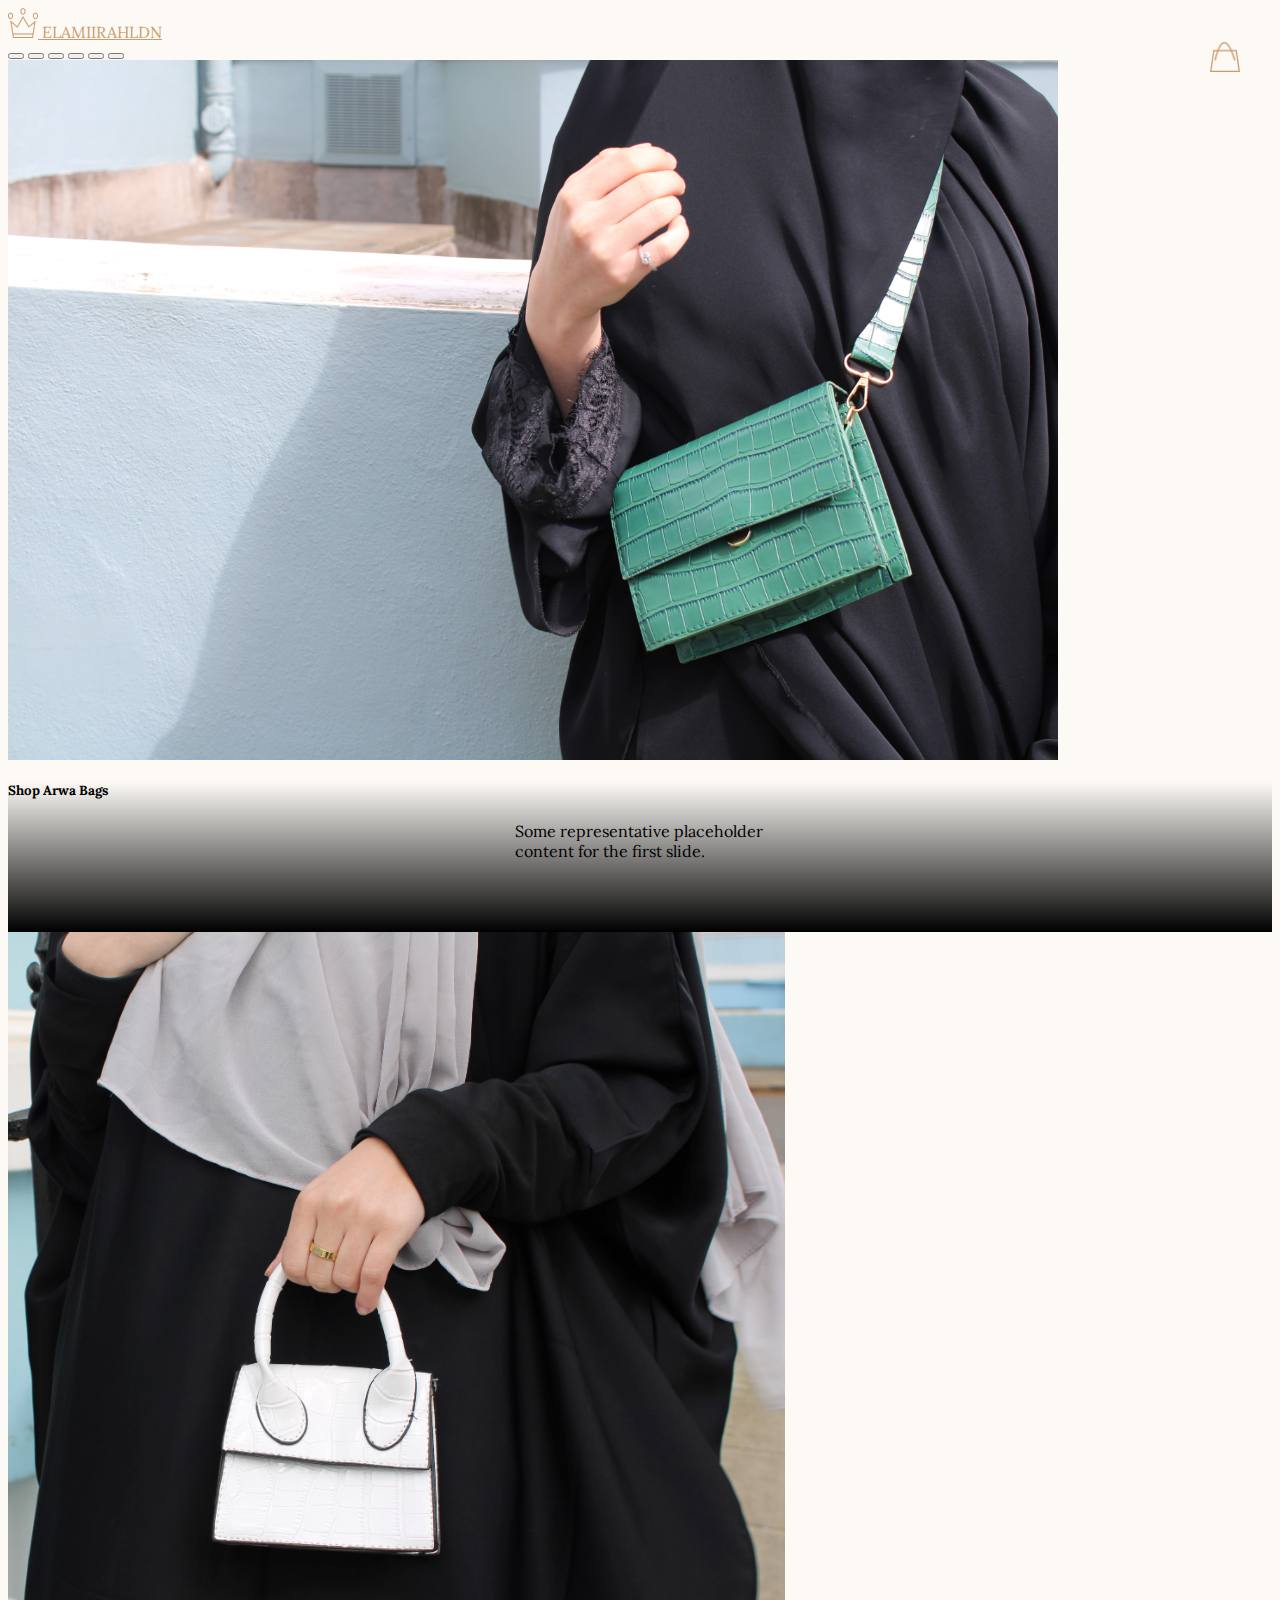
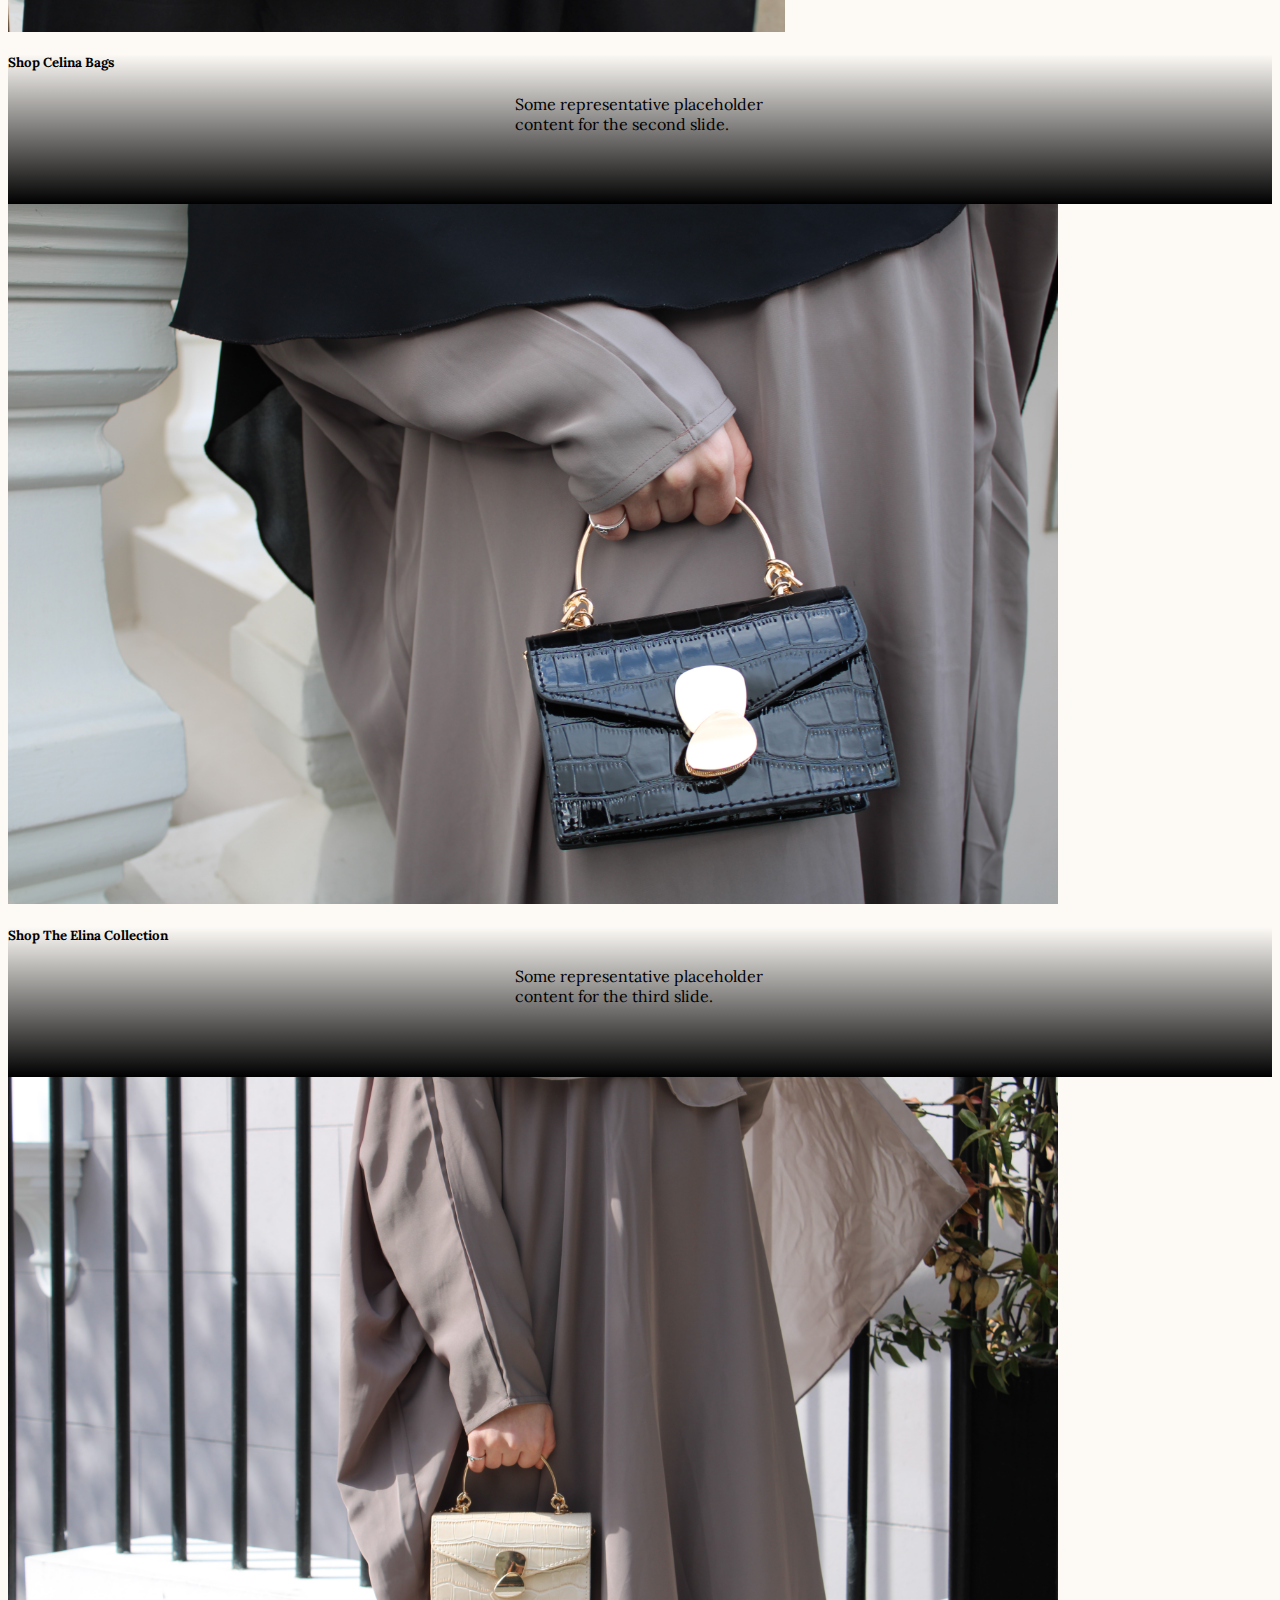
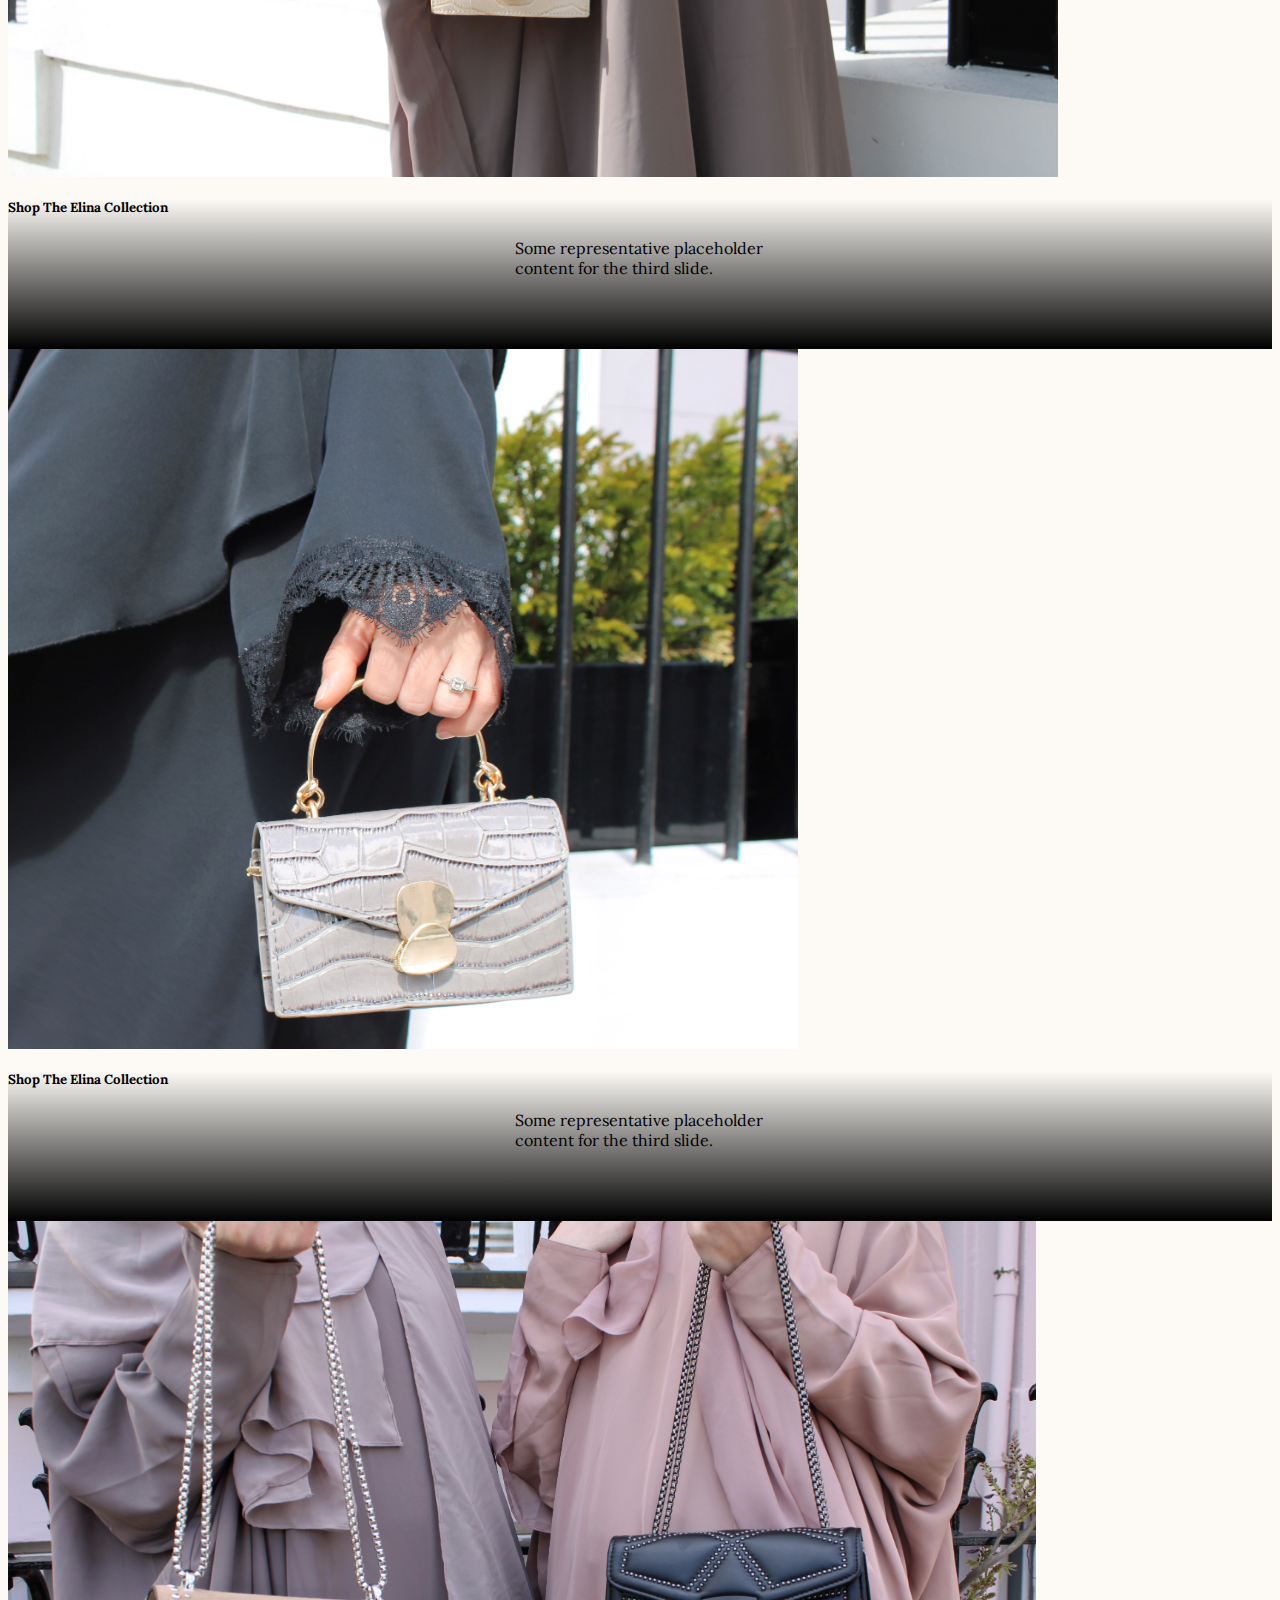
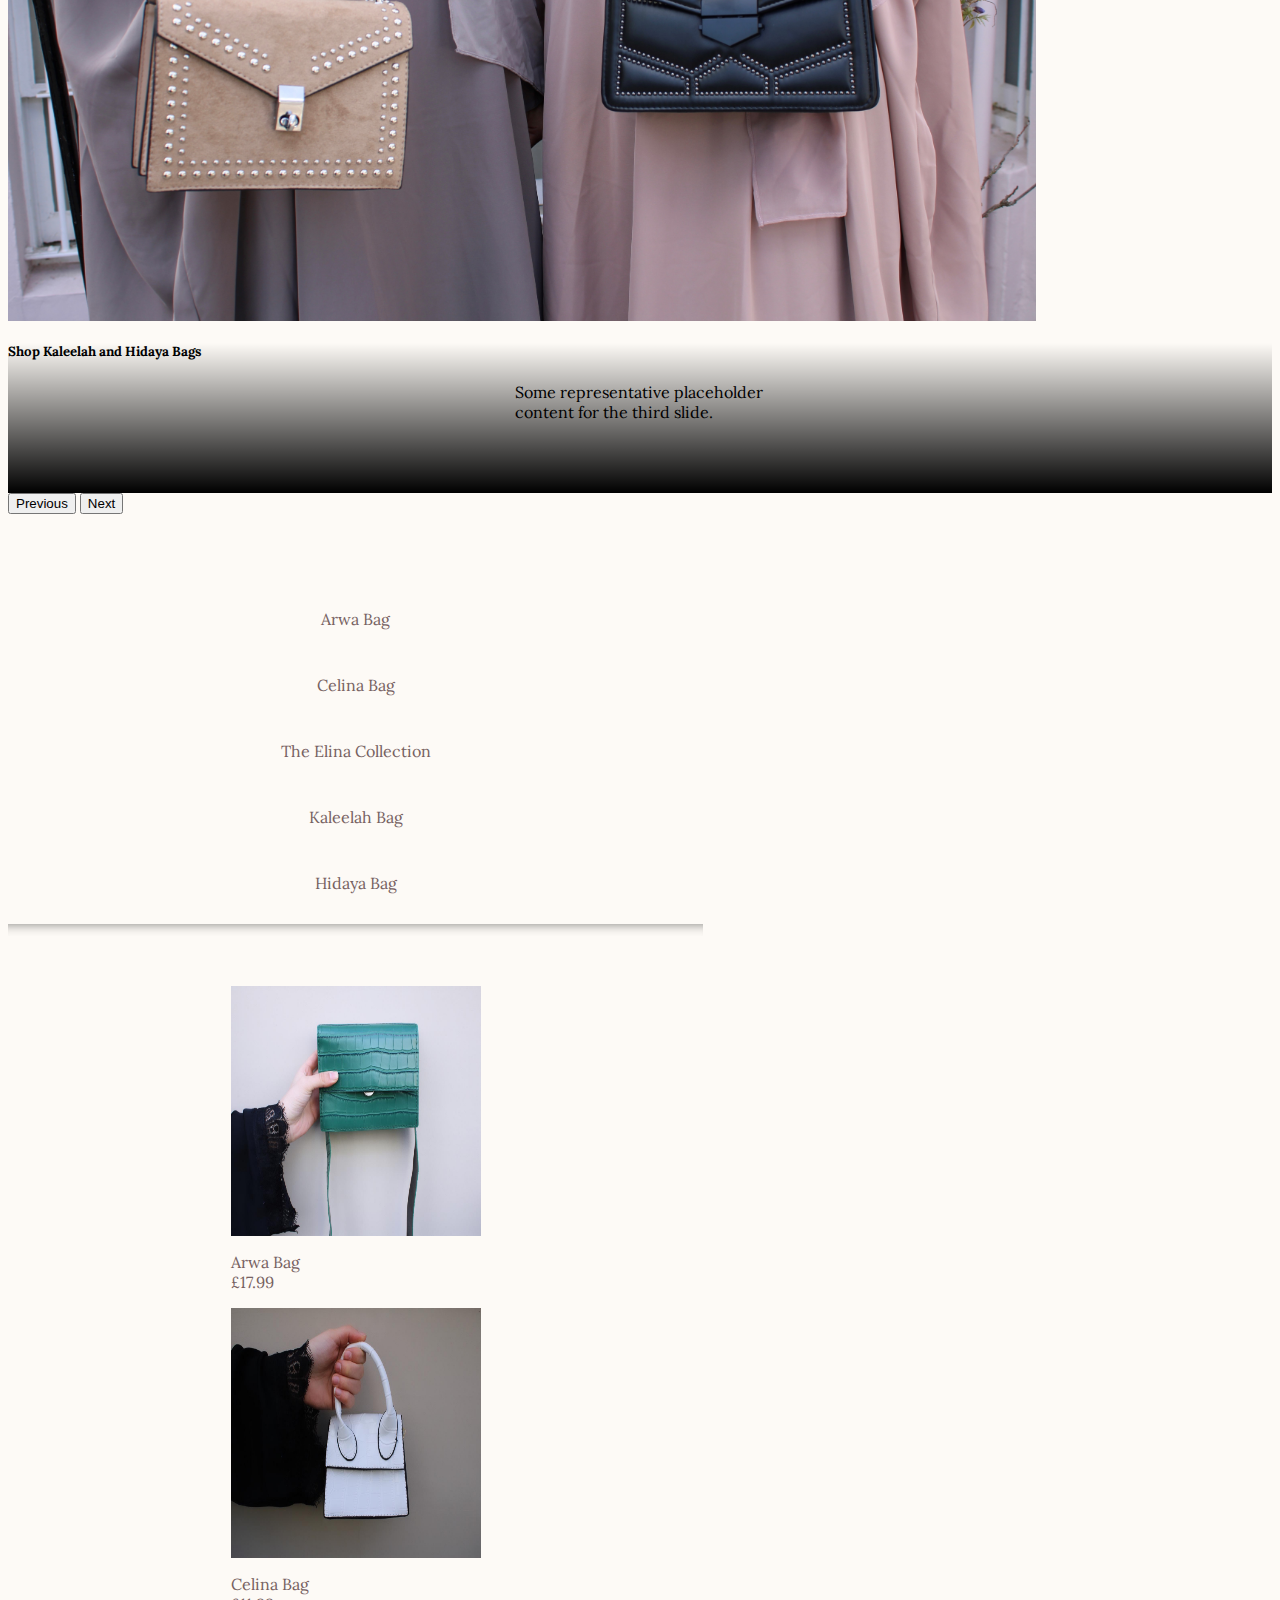
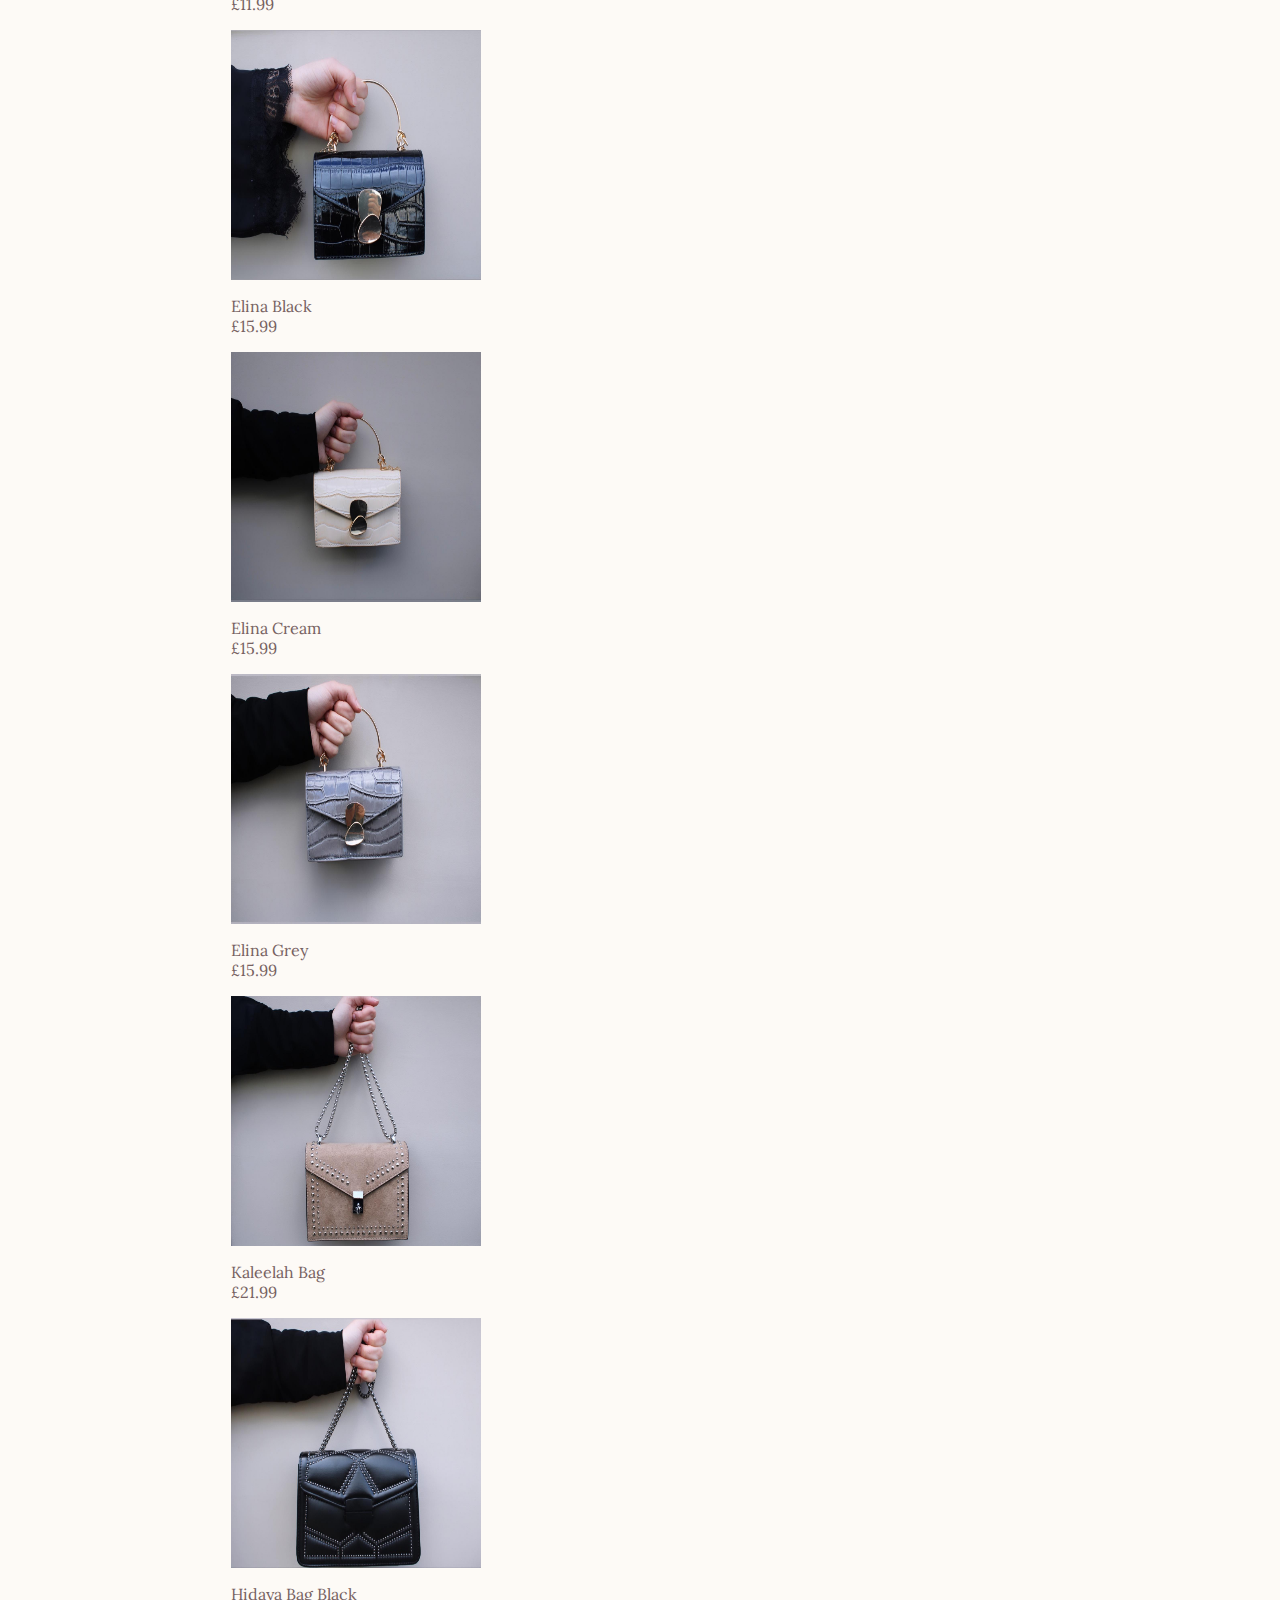
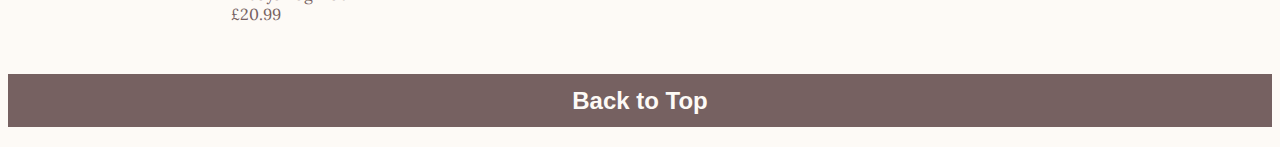
<file: index.html>
<html>

<head>
  <meta charset="UTF-8">
  <meta name="viewport" content="width=device-width, initial-scale=1.0">
  <meta http-equiv="X-UA-Compatible" content="ie=edge">



  <!--Bootstrap Scripts-->
  <link href="https://cdn.jsdelivr.net/npm/bootstrap@5.0.1/dist/css/bootstrap.min.css" rel="stylesheet" integrity="sha384-+0n0xVW2eSR5OomGNYDnhzAbDsOXxcvSN1TPprVMTNDbiYZCxYbOOl7+AMvyTG2x" crossorigin="anonymous">
  <script src="https://cdn.jsdelivr.net/npm/bootstrap@5.0.1/dist/js/bootstrap.bundle.min.js" integrity="sha384-gtEjrD/SeCtmISkJkNUaaKMoLD0//ElJ19smozuHV6z3Iehds+3Ulb9Bn9Plx0x4" crossorigin="anonymous"></script>

  <!--Fonts-->
  <link rel="preconnect" href="https://fonts.gstatic.com">
  <link href="https://fonts.googleapis.com/css2?family=Roboto:wght@100;300&display=swap" rel="stylesheet">
  <link href="https://fonts.googleapis.com/css2?family=Lora:ital,wght@0,400;0,500;1,400&display=swap" rel="stylesheet">

  <!--CSS stylesheet-->
  <link rel="stylesheet" href="styles.css">

  <title>ElAmiirahLDN</title>
</head>

<body>

  <!--NavBar-->
  <nav class="topbar navbar">
    <div class="container-fluid">
      <a class="navbar-brand" href="#">
        <img src="images/ElAmiirahLDN-30x30.png" alt="" width="30" height="30" class="d-inline-block align-text-top"> ELAMIIRAHLDN</a>
    </div>

  <img src="images/shopping-cart-30x30.png" width="30" height="30" class="shopping-cart"></img>


  </nav>




  <!-- Carousel -->
  <div class="container-flex ">



  <div id="Carousel-Main" class="carousel slide" data-bs-ride="carousel">
    <div class="carousel-indicators">
      <button type="button" data-bs-target="#Carousel-Main" data-bs-slide-to="0" class="active" aria-current="true" aria-label="Slide 1"></button>
      <button type="button" data-bs-target="#Carousel-Main" data-bs-slide-to="1" aria-label="Slide 2"></button>
      <button type="button" data-bs-target="#Carousel-Main" data-bs-slide-to="2" aria-label="Slide 3"></button>
      <button type="button" data-bs-target="#Carousel-Main" data-bs-slide-to="3" aria-label="Slide 4"></button>
      <button type="button" data-bs-target="#Carousel-Main" data-bs-slide-to="4" aria-label="Slide 5"></button>
      <button type="button" data-bs-target="#Carousel-Main" data-bs-slide-to="5" aria-label="Slide 6"></button>
    </div>




    <div class="carousel-inner">
      <div class="carousel-item active">
        <img src="images/arwa-bag.JPG" class="carousel-image d-block w-100" alt="...">
        <div class="carousel-caption d-none d-md-block">
          <h5>Shop Arwa Bags</h5>
          <p>Some representative placeholder content for the first slide.</p>
        </div>
      </div>
      <div class="carousel-item">
        <img src="images/celina-bag.JPG" class="carousel-image carousel-bg d-block w-100" alt="...">
        <div class="carousel-caption d-none d-md-block">
          <h5>Shop Celina Bags</h5>
          <p>Some representative placeholder content for the second slide.</p>
        </div>
      </div>
      <div class="carousel-item">
        <img src="images/elina-collection-black.jpg" class="carousel-image d-block w-100" alt="...">
        <div class="carousel-caption d-none d-md-block">
          <h5>Shop The Elina Collection</h5>
          <p>Some representative placeholder content for the third slide.</p>
        </div>
      </div>

      <div class="carousel-item">
        <img src="images/Elina-collection-cream.jpg" class="carousel-image d-block w-100" alt="...">
        <div class="carousel-caption d-none d-md-block">
          <h5>Shop The Elina Collection</h5>
          <p>Some representative placeholder content for the third slide.</p>
        </div>
      </div>

      <div class="carousel-item">
        <img src="images/Elina-collection-grey.jpg" class="carousel-image d-block w-100" alt="...">
        <div class="carousel-caption d-none d-md-block">
          <h5>Shop The Elina Collection</h5>
          <p>Some representative placeholder content for the third slide.</p>
        </div>
      </div>

      <div class="carousel-item">
        <img src="images/kaleelah-and-hidaya.JPG" class="carousel-image d-block w-100" alt="...">
        <div class="carousel-caption d-none d-md-block">
          <h5>Shop Kaleelah and Hidaya Bags</h5>
          <p>Some representative placeholder content for the third slide.</p>
        </div>
      </div>


    </div>

    <button class="carousel-control-prev" type="button" data-bs-target="#Carousel-Main" data-bs-slide="prev">
      <span class="carousel-control-prev-icon" aria-hidden="true"></span>
      <span class="visually-hidden">Previous</span>
    </button>
    <button class="carousel-control-next" type="button" data-bs-target="#Carousel-Main" data-bs-slide="next">
      <span class="carousel-control-next-icon" aria-hidden="true"></span>
      <span class="visually-hidden">Next</span>
    </button>
  </div>

  </div>

  <!--End Of Carousel -->


  <!-- Shop -->
  <div class="main-content container-fluid container-md">

    <!--Content NavBar-->

    <div class="subtitle row align-items-start">
      <div class="col">
        <h3><a class="navbar-text" href="#arwa-bag">Arwa Bag</a></h3>
      </div>
      <div class="col">
        <h3><a class="navbar-text" href="#celina-bag">Celina Bag</a></h3>
      </div>
      <div class="col">
        <h3><a class="navbar-text" href="#elina-bag">The Elina Collection</a></h3>
      </div>
      <div class="col">
        <h3><a class="navbar-text" href="#kaleelah-bag">Kaleelah Bag</a></h3>
      </div>
      <div class="col">
        <h3><a class="navbar-text" href="#hidaya-bag">Hidaya Bag</a></h3>
      </div>
      <hr>
    </div>

    <!-- Content here -->
    <div class=" row align-items-start">
      <!-- Arwa Collection -->
      <div class="col">
        <div>
          <a class="navbar-text" href="product-page-arwa.html">
            <img class="shop-content-image fade-on-keypress" src="images/Arwa.jpeg" width="250" height="250">
            <p class="item-name-value">Arwa Bag<br>£17.99</p>
          </a>

        </div>
      </div>

      <!-- Celina Collection -->
      <div class="col">
        <div>
          <a class="navbar-text" href="product-page-celina.html">
            <img class="shop-content-image fade-on-keypress" src="images/Celina.jpeg" width="250" height="250">
            <p class="item-name-value">Celina Bag<br>£11.99</p>
          </a>
        </div>
      </div>

      <!-- Elina Collection -->
      <div class="col">
        <div>
          <a class="navbar-text" href="product-page-elina-collection.html">
            <img class="shop-content-image fade-on-keypress" src="images/PS-Elina-collection-black.jpeg" width="250" height="250">
            <p class="item-name-value">Elina Black<br>£15.99</p>
          </a>
        </div>
      </div>

      <div class="col">
        <div>
          <a class="navbar-text" href="product-page-elina-collection.html">
            <img class="shop-content-image fade-on-keypress" src="images/PS-Elina-collection-cream.jpeg" width="250" height="250">
            <p class="item-name-value">Elina Cream<br>£15.99</p>
          </a>
        </div>
      </div>

      <div class="col">
        <div>
          <a class="navbar-text" href="product-page-elina-collection.html">
            <img class="shop-content-image fade-on-keypress" src="images/PS-Elina-collection-grey.jpeg" width="250" height="250">
            <p class="item-name-value">Elina Grey<br>£15.99</p>
          </a>
        </div>
      </div>

      <!-- Kaleelah Collection-->

      <div class="col">
        <div>
          <a class="navbar-text" href="product-page-kaleelah.html">
            <img class="shop-content-image fade-on-keypress" src="images/Kaleelah.jpeg" width="250" height="250">
            <p class="item-name-value">Kaleelah Bag<br>£21.99</p>
          </a>
        </div>
      </div>
      <!-- Hidaya Collection -->

      <div class="col">
        <div>
          <a class="navbar-text" href="product-page-hidaya.html">
            <img class="shop-content-image fade-on-keypress" src="images/Hidaya.jpeg" width="250" height="250">
            <p class="item-name-value">Hidaya Bag Black<br>£20.99</p>
          </a>
        </div>
      </div>
    </div>
  </div>

  <h2 class=""><a class="return" href="#">Back to Top</a></h2>

</body>

</html>
</file>
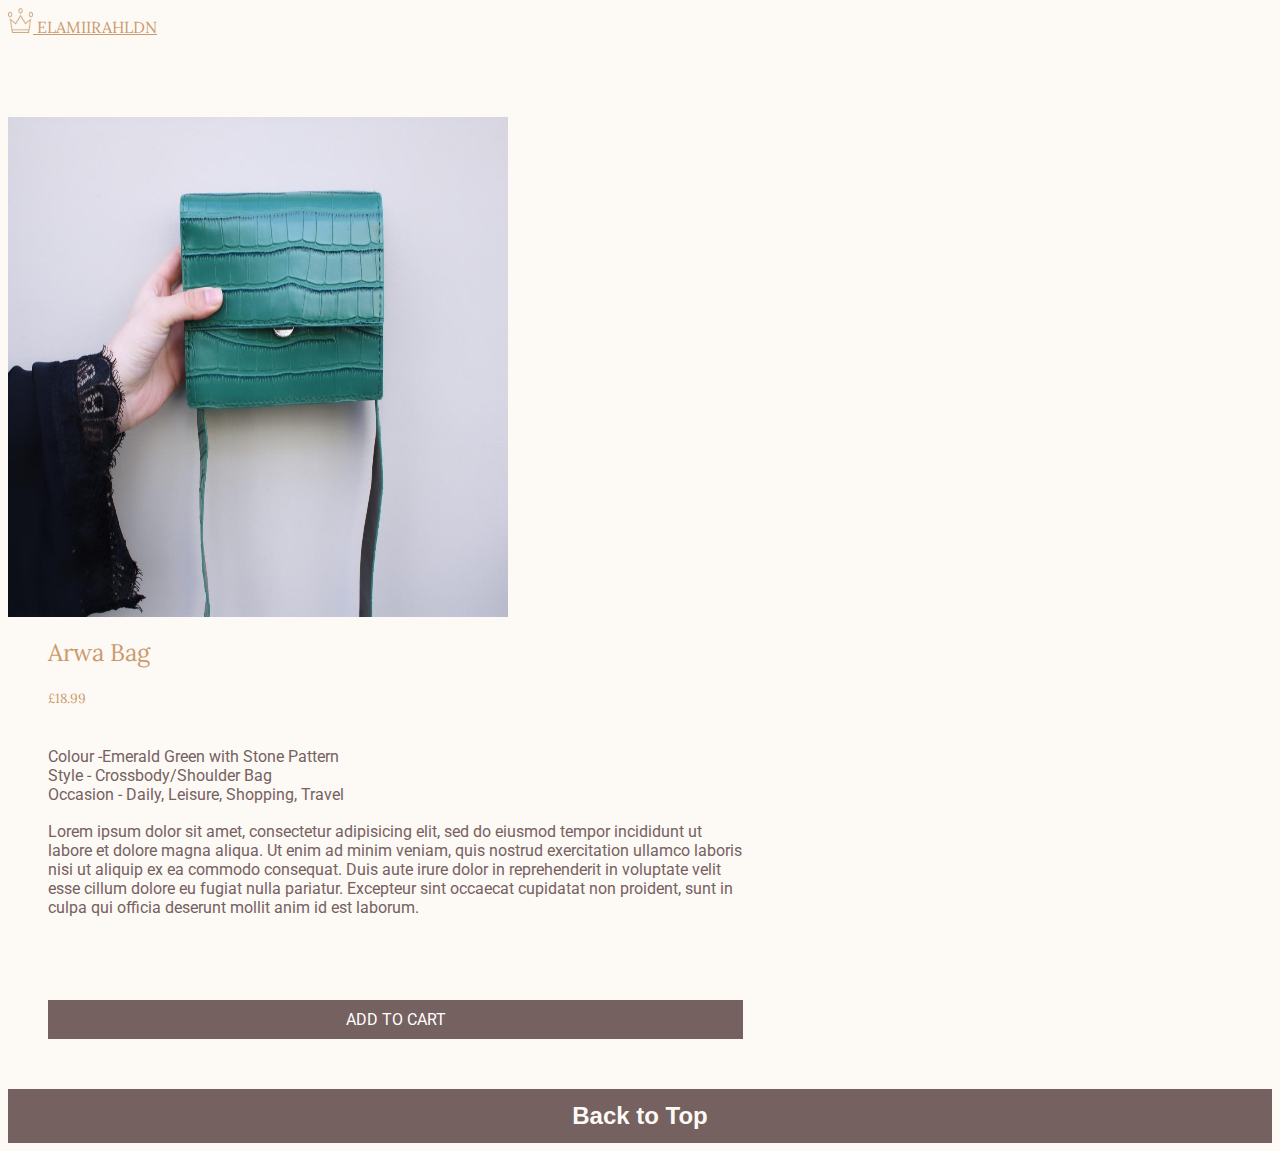
<file: product-page-arwa.html>
<html>

<head>
  <meta charset="UTF-8">
  <meta name="viewport" content="width=device-width, initial-scale=1.0">
  <meta http-equiv="X-UA-Compatible" content="ie=edge">



  <!--Bootstrap Scripts-->
  <link href="https://cdn.jsdelivr.net/npm/bootstrap@5.0.1/dist/css/bootstrap.min.css" rel="stylesheet" integrity="sha384-+0n0xVW2eSR5OomGNYDnhzAbDsOXxcvSN1TPprVMTNDbiYZCxYbOOl7+AMvyTG2x" crossorigin="anonymous">
  <script src="https://cdn.jsdelivr.net/npm/bootstrap@5.0.1/dist/js/bootstrap.bundle.min.js" integrity="sha384-gtEjrD/SeCtmISkJkNUaaKMoLD0//ElJ19smozuHV6z3Iehds+3Ulb9Bn9Plx0x4" crossorigin="anonymous"></script>

  <!--Fonts-->
  <link rel="preconnect" href="https://fonts.gstatic.com">
  <link href="https://fonts.googleapis.com/css2?family=Roboto:wght@100;300&display=swap" rel="stylesheet">
  <link href="https://fonts.googleapis.com/css2?family=Lora:ital,wght@0,400;0,500;1,400&display=swap" rel="stylesheet">

  <!--CSS stylesheet-->
  <link rel="stylesheet" href="styles.css">

  <title>ElAmiirahLDN</title>
</head>

<body>

  <!--Navbar-->
  <nav class="topbar navbar">
    <div class="container-fluid">
      <a class="navbar-brand" href="index.html">
        <img src="images/ElAmiirahLDN-30x30.png" alt="" width="25" height="25" class="d-inline-block align-text-top"> ELAMIIRAHLDN</a>
    </div>
  </nav>

<!-- Photo -->

<div class="main-content container-fluid container-md container-sm">

  <div class=" row align-items-start">
    <div class="col">
    <img class="" src="images/Arwa.jpeg" width="500" height="500">
    </div>

    <div class="col">

<!-- Item Description -->

    <ul class="item-description">
      <h2 class="item-title">Arwa Bag</h2>
      <h5 class="item-price">£18.99</h5>
      <br>
      <li>Colour -Emerald Green with Stone Pattern</li>
      <li>Style - Crossbody/Shoulder Bag</li>
      <li>Occasion - Daily, Leisure, Shopping, Travel</li>
      <br>
      <li><p>Lorem ipsum dolor sit amet, consectetur adipisicing elit, sed do eiusmod tempor incididunt ut labore et dolore magna aliqua. Ut enim ad minim veniam, quis nostrud exercitation ullamco laboris nisi ut aliquip ex ea commodo consequat. Duis aute irure dolor in reprehenderit in voluptate velit esse cillum dolore eu fugiat nulla pariatur. Excepteur sint occaecat cupidatat non proident, sunt in culpa qui officia deserunt mollit anim id est laborum.
      </p></li>
      <br>
      <a href=""><li class="buy-button">ADD TO CART</li></a>
    </ul>

    </div>
  </div>
</div>
<h2 class="return"><a class = "return" href="#">Back to Top</a></h2>

</body>

</html>
</file>
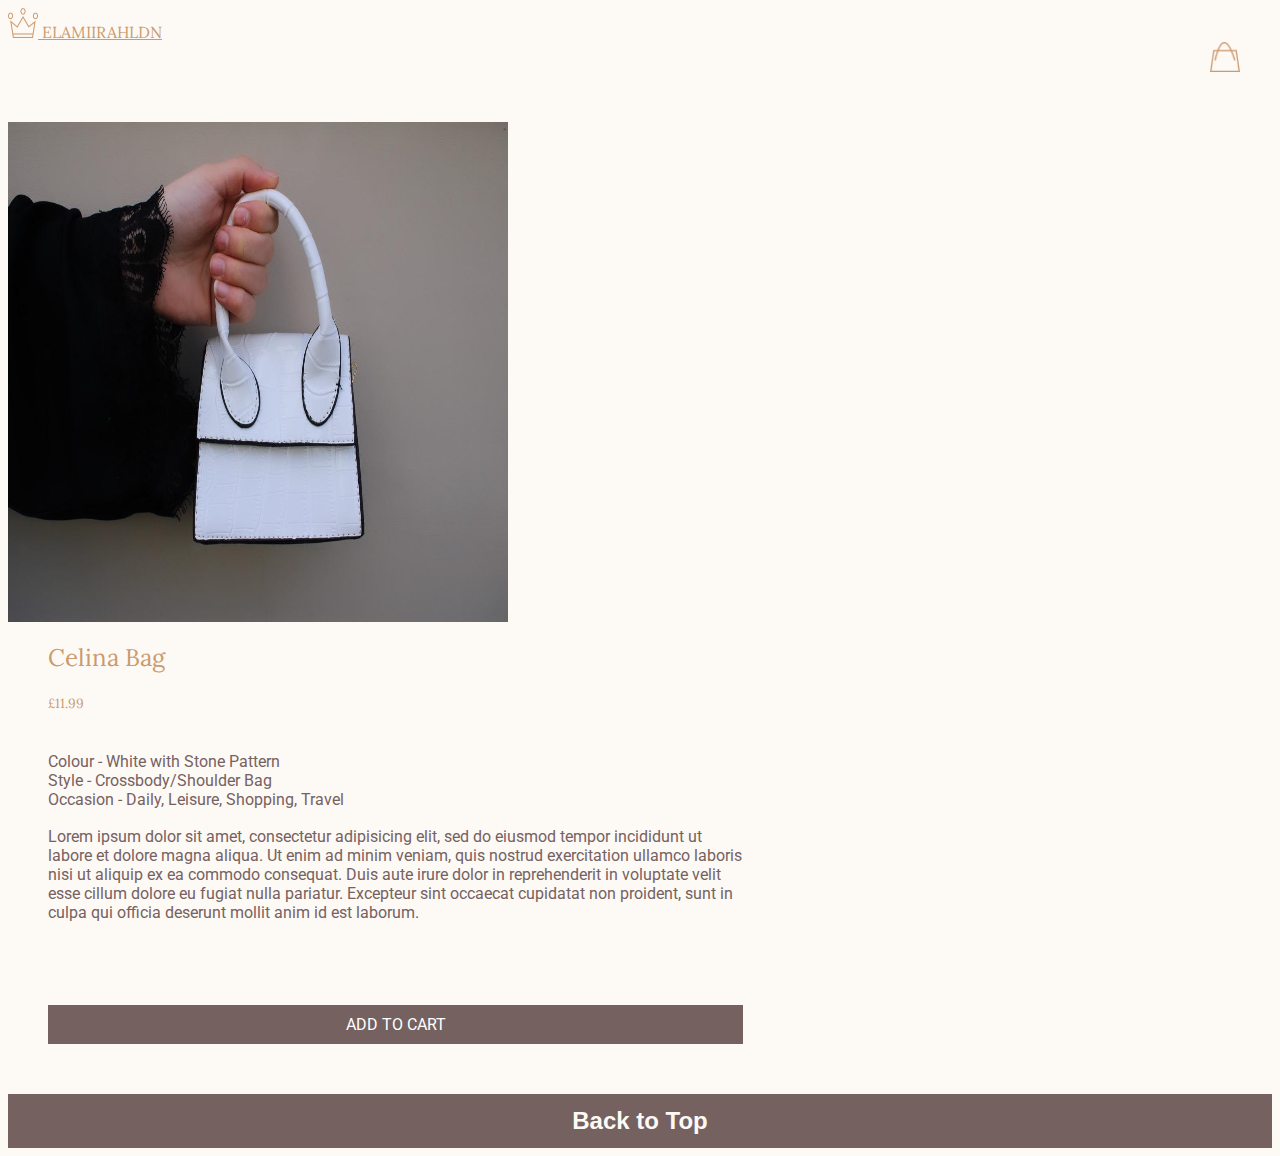
<file: product-page-celina.html>
<html>

<head>
  <meta charset="UTF-8">
  <meta name="viewport" content="width=device-width, initial-scale=1.0">
  <meta http-equiv="X-UA-Compatible" content="ie=edge">



  <!--Bootstrap Scripts-->
  <link href="https://cdn.jsdelivr.net/npm/bootstrap@5.0.1/dist/css/bootstrap.min.css" rel="stylesheet" integrity="sha384-+0n0xVW2eSR5OomGNYDnhzAbDsOXxcvSN1TPprVMTNDbiYZCxYbOOl7+AMvyTG2x" crossorigin="anonymous">
  <script src="https://cdn.jsdelivr.net/npm/bootstrap@5.0.1/dist/js/bootstrap.bundle.min.js" integrity="sha384-gtEjrD/SeCtmISkJkNUaaKMoLD0//ElJ19smozuHV6z3Iehds+3Ulb9Bn9Plx0x4" crossorigin="anonymous"></script>

  <!--Fonts-->
  <link rel="preconnect" href="https://fonts.gstatic.com">
  <link href="https://fonts.googleapis.com/css2?family=Roboto:wght@100;300&display=swap" rel="stylesheet">
  <link href="https://fonts.googleapis.com/css2?family=Lora:ital,wght@0,400;0,500;1,400&display=swap" rel="stylesheet">

  <!--CSS stylesheet-->
  <link rel="stylesheet" href="styles.css">

  <title>ElAmiirahLDN</title>
</head>

<body>

  <!--Navbar-->
  <nav class="topbar navbar">
    <div class="container-fluid">
      <a class="navbar-brand" href="index.html">
        <img src="images/ElAmiirahLDN-30x30.png" alt="" width="30" height="30" class="d-inline-block align-text-top"> ELAMIIRAHLDN</a>
    </div>
    <img src="images/shopping-cart-30x30.png" width="30" height="30" class="shopping-cart"></img>

  </nav>

<!-- Photo -->

<div class="main-content container-fluid container-md container-sm">

  <div class=" row align-items-start">
    <div class="col">
    <img class="" src="images/Celina.jpeg" width="500" height="500">
    </div>

    <div class="col">

<!-- Item Description -->

    <ul class="item-description">
      <h2 class="item-title">Celina Bag</h2>
      <h5 class="item-price">£11.99</h5>
      <br>
      <li>Colour - White with Stone Pattern</li>
      <li>Style - Crossbody/Shoulder Bag</li>
      <li>Occasion - Daily, Leisure, Shopping, Travel</li>
      <br>
      <li><p>Lorem ipsum dolor sit amet, consectetur adipisicing elit, sed do eiusmod tempor incididunt ut labore et dolore magna aliqua. Ut enim ad minim veniam, quis nostrud exercitation ullamco laboris nisi ut aliquip ex ea commodo consequat. Duis aute irure dolor in reprehenderit in voluptate velit esse cillum dolore eu fugiat nulla pariatur. Excepteur sint occaecat cupidatat non proident, sunt in culpa qui officia deserunt mollit anim id est laborum.
      </p></li>
      <br>
      <a href=""><li class="buy-button">ADD TO CART</li></a>
    </ul>

    </div>
  </div>
</div>
<h2 class="return"><a class = "return" href="#">Back to Top</a></h2>

</body>

</html>
</file>
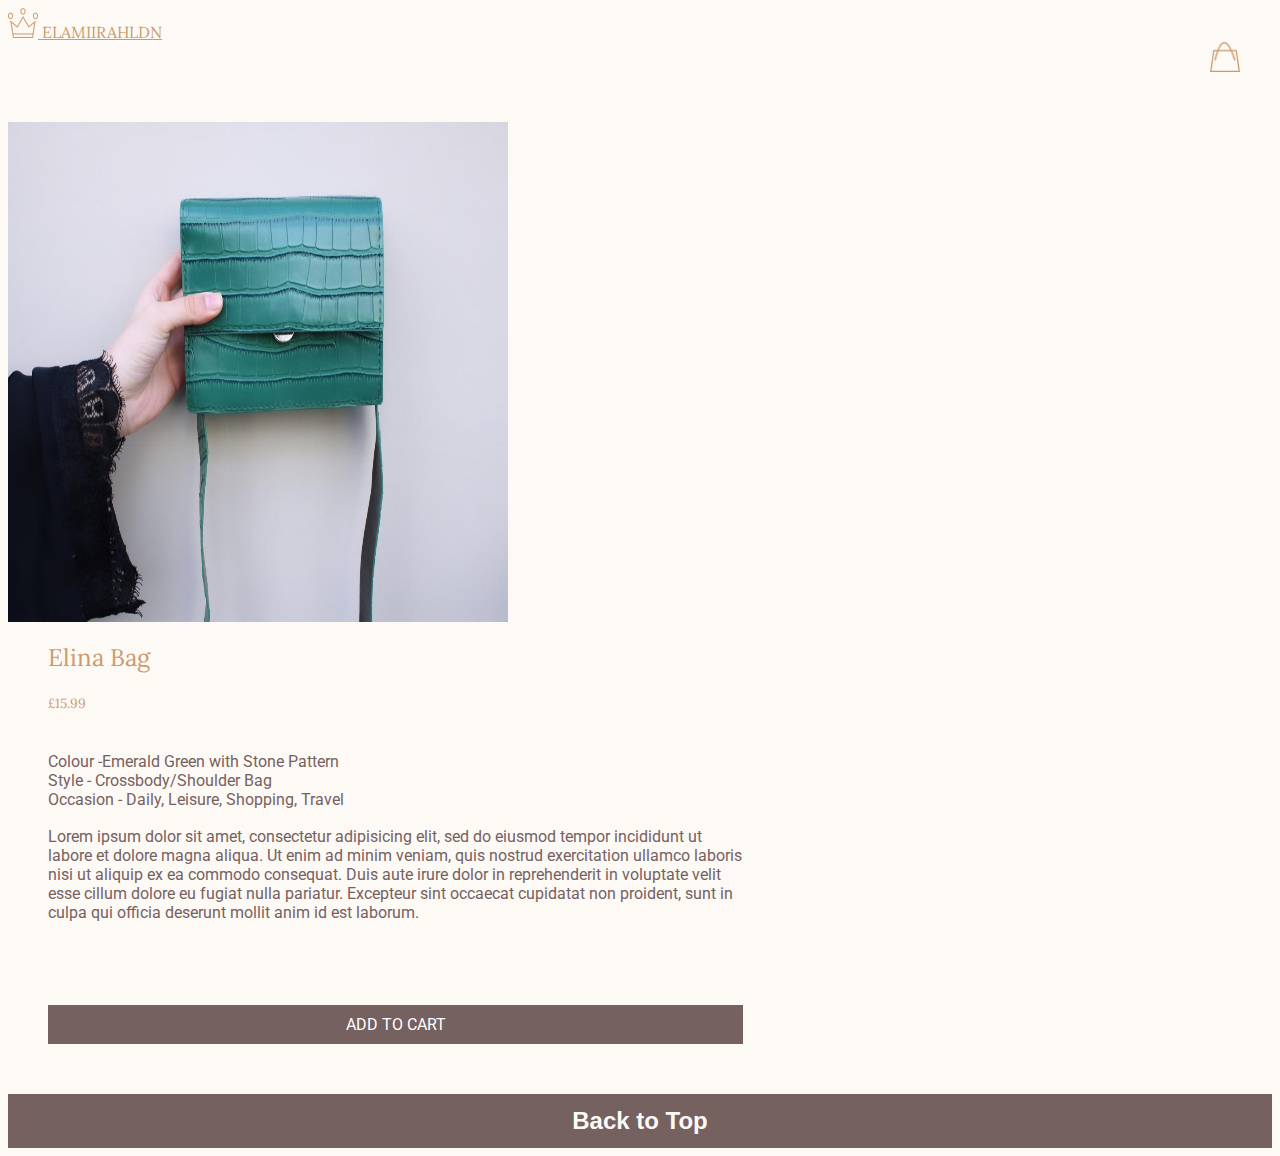
<file: product-page-elina-collection.html>
<html>

<head>
  <meta charset="UTF-8">
  <meta name="viewport" content="width=device-width, initial-scale=1.0">
  <meta http-equiv="X-UA-Compatible" content="ie=edge">



  <!--Bootstrap Scripts-->
  <link href="https://cdn.jsdelivr.net/npm/bootstrap@5.0.1/dist/css/bootstrap.min.css" rel="stylesheet" integrity="sha384-+0n0xVW2eSR5OomGNYDnhzAbDsOXxcvSN1TPprVMTNDbiYZCxYbOOl7+AMvyTG2x" crossorigin="anonymous">
  <script src="https://cdn.jsdelivr.net/npm/bootstrap@5.0.1/dist/js/bootstrap.bundle.min.js" integrity="sha384-gtEjrD/SeCtmISkJkNUaaKMoLD0//ElJ19smozuHV6z3Iehds+3Ulb9Bn9Plx0x4" crossorigin="anonymous"></script>

  <!--Fonts-->
  <link rel="preconnect" href="https://fonts.gstatic.com">
  <link href="https://fonts.googleapis.com/css2?family=Roboto:wght@100;300&display=swap" rel="stylesheet">
  <link href="https://fonts.googleapis.com/css2?family=Lora:ital,wght@0,400;0,500;1,400&display=swap" rel="stylesheet">

  <!--CSS stylesheet-->
  <link rel="stylesheet" href="styles.css">

  <title>ElAmiirahLDN</title>
</head>

<body>

  <!--Navbar-->
  <nav class="topbar navbar">
    <div class="container-fluid">
      <a class="navbar-brand" href="index.html">
        <img src="images/ElAmiirahLDN-30x30.png" alt="" width="30" height="30" class="d-inline-block align-text-top"> ELAMIIRAHLDN</a>
    </div>
    <img src="images/shopping-cart-30x30.png" width="30" height="30" class="shopping-cart"></img>

  </nav>

<!-- Photo -->

<div class="main-content container-fluid container-md container-sm">

  <div class=" row align-items-start">
    <div class="col">
    <img class="" src="images/Arwa.jpeg" width="500" height="500">
    </div>

    <div class="col">

<!-- Item Description -->

    <ul class="item-description">
      <h2 class="item-title">Elina Bag</h2>
      <h5 class="item-price">£15.99</h5>
      <br>
      <li>Colour -Emerald Green with Stone Pattern</li>
      <li>Style - Crossbody/Shoulder Bag</li>
      <li>Occasion - Daily, Leisure, Shopping, Travel</li>
      <br>
      <li><p>Lorem ipsum dolor sit amet, consectetur adipisicing elit, sed do eiusmod tempor incididunt ut labore et dolore magna aliqua. Ut enim ad minim veniam, quis nostrud exercitation ullamco laboris nisi ut aliquip ex ea commodo consequat. Duis aute irure dolor in reprehenderit in voluptate velit esse cillum dolore eu fugiat nulla pariatur. Excepteur sint occaecat cupidatat non proident, sunt in culpa qui officia deserunt mollit anim id est laborum.
      </p></li>
      <br>
      <a href=""><li class="buy-button">ADD TO CART</li></a>
    </ul>

    </div>
  </div>
</div>
<h2 class="return"><a class = "return" href="#">Back to Top</a></h2>

</body>

</html>
</file>
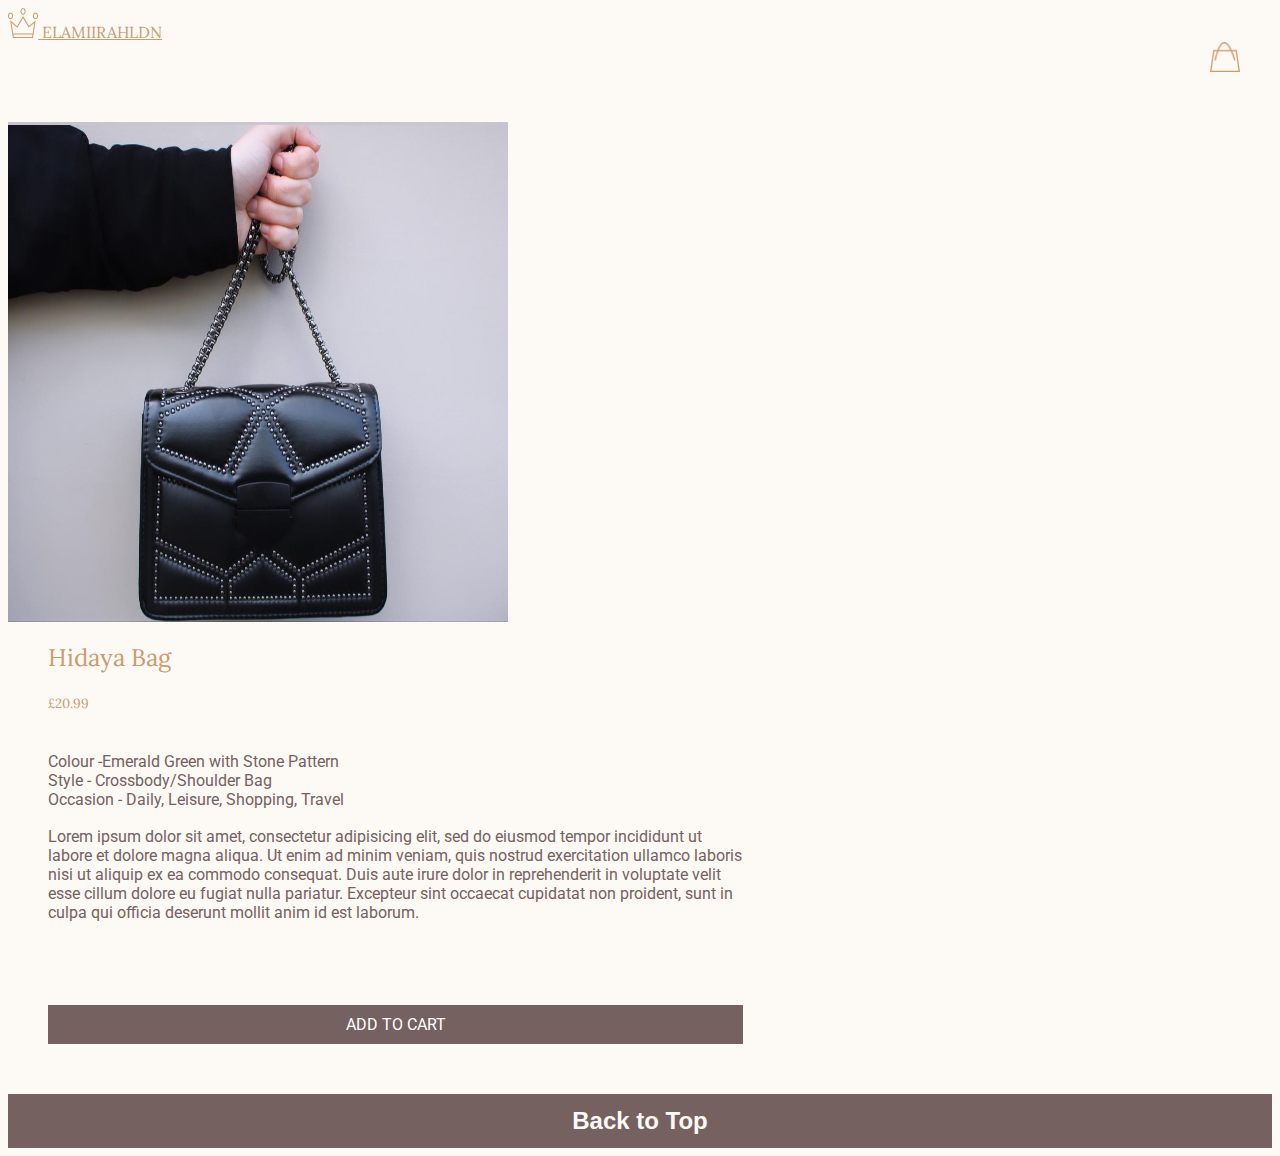
<file: product-page-hidaya.html>
<html>

<head>
  <meta charset="UTF-8">
  <meta name="viewport" content="width=device-width, initial-scale=1.0">
  <meta http-equiv="X-UA-Compatible" content="ie=edge">



  <!--Bootstrap Scripts-->
  <link href="https://cdn.jsdelivr.net/npm/bootstrap@5.0.1/dist/css/bootstrap.min.css" rel="stylesheet" integrity="sha384-+0n0xVW2eSR5OomGNYDnhzAbDsOXxcvSN1TPprVMTNDbiYZCxYbOOl7+AMvyTG2x" crossorigin="anonymous">
  <script src="https://cdn.jsdelivr.net/npm/bootstrap@5.0.1/dist/js/bootstrap.bundle.min.js" integrity="sha384-gtEjrD/SeCtmISkJkNUaaKMoLD0//ElJ19smozuHV6z3Iehds+3Ulb9Bn9Plx0x4" crossorigin="anonymous"></script>

  <!--Fonts-->
  <link rel="preconnect" href="https://fonts.gstatic.com">
  <link href="https://fonts.googleapis.com/css2?family=Roboto:wght@100;300&display=swap" rel="stylesheet">
  <link href="https://fonts.googleapis.com/css2?family=Lora:ital,wght@0,400;0,500;1,400&display=swap" rel="stylesheet">

  <!--CSS stylesheet-->
  <link rel="stylesheet" href="styles.css">

  <title>ElAmiirahLDN</title>
</head>

<body>

  <!--Navbar-->
  <nav class="topbar navbar">
    <div class="container-fluid">
      <a class="navbar-brand" href="index.html">
        <img src="images/ElAmiirahLDN-30x30.png" alt="" width="30" height="30" class="d-inline-block align-text-top"> ELAMIIRAHLDN</a>
    </div>
    <img src="images/shopping-cart-30x30.png" width="30" height="30" class="shopping-cart"></img>
  </nav>

<!-- Photo -->

<div class="main-content container-fluid container-md container-sm">

  <div class=" row align-items-start">
    <div class="col">
    <img class="" src="images/hidaya.jpeg" width="500" height="500">
    </div>

    <div class="col">

<!-- Item Description -->

    <ul class="item-description">
      <h2 class="item-title">Hidaya Bag</h2>
      <h5 class="item-price">£20.99</h5>
      <br>
      <li>Colour -Emerald Green with Stone Pattern</li>
      <li>Style - Crossbody/Shoulder Bag</li>
      <li>Occasion - Daily, Leisure, Shopping, Travel</li>
      <br>
      <li><p>Lorem ipsum dolor sit amet, consectetur adipisicing elit, sed do eiusmod tempor incididunt ut labore et dolore magna aliqua. Ut enim ad minim veniam, quis nostrud exercitation ullamco laboris nisi ut aliquip ex ea commodo consequat. Duis aute irure dolor in reprehenderit in voluptate velit esse cillum dolore eu fugiat nulla pariatur. Excepteur sint occaecat cupidatat non proident, sunt in culpa qui officia deserunt mollit anim id est laborum.
      </p></li>
      <br>
      <a href=""><li class="buy-button">ADD TO CART</li></a>
    </ul>

    </div>
  </div>
</div>
<h2 class="return"><a class = "return" href="#">Back to Top</a></h2>

</body>

</html>
</file>
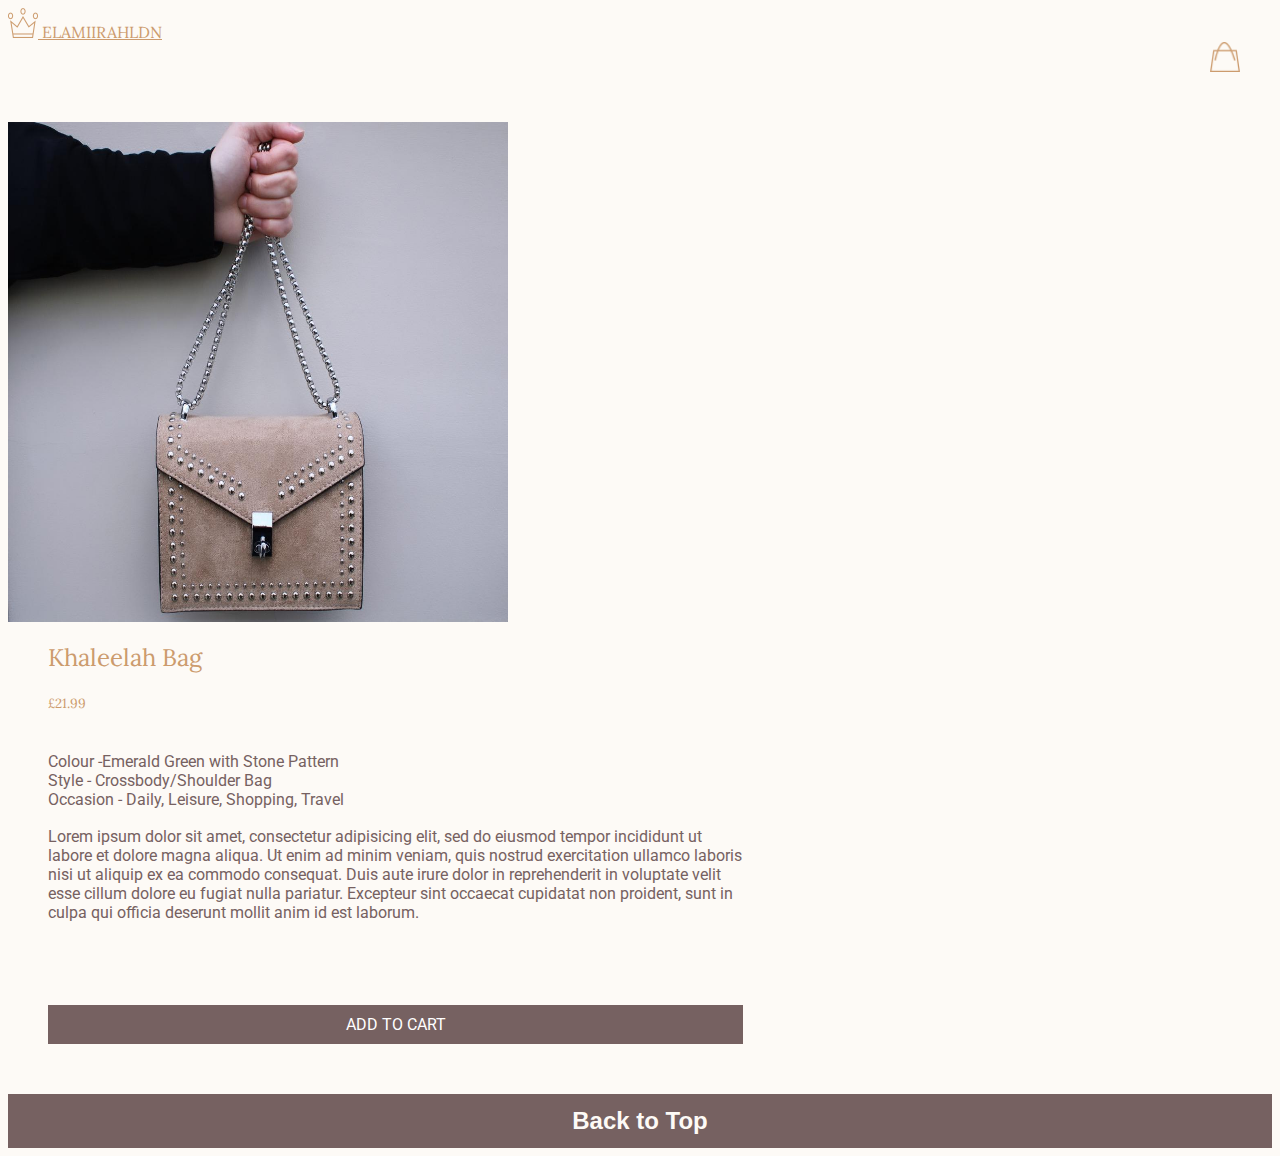
<file: product-page-kaleelah.html>
<html>

<head>
  <meta charset="UTF-8">
  <meta name="viewport" content="width=device-width, initial-scale=1.0">
  <meta http-equiv="X-UA-Compatible" content="ie=edge">



  <!--Bootstrap Scripts-->
  <link href="https://cdn.jsdelivr.net/npm/bootstrap@5.0.1/dist/css/bootstrap.min.css" rel="stylesheet" integrity="sha384-+0n0xVW2eSR5OomGNYDnhzAbDsOXxcvSN1TPprVMTNDbiYZCxYbOOl7+AMvyTG2x" crossorigin="anonymous">
  <script src="https://cdn.jsdelivr.net/npm/bootstrap@5.0.1/dist/js/bootstrap.bundle.min.js" integrity="sha384-gtEjrD/SeCtmISkJkNUaaKMoLD0//ElJ19smozuHV6z3Iehds+3Ulb9Bn9Plx0x4" crossorigin="anonymous"></script>

  <!--Fonts-->
  <link rel="preconnect" href="https://fonts.gstatic.com">
  <link href="https://fonts.googleapis.com/css2?family=Roboto:wght@100;300&display=swap" rel="stylesheet">
  <link href="https://fonts.googleapis.com/css2?family=Lora:ital,wght@0,400;0,500;1,400&display=swap" rel="stylesheet">

  <!--CSS stylesheet-->
  <link rel="stylesheet" href="styles.css">

  <title>ElAmiirahLDN</title>
</head>

<body>

  <!--Navbar-->
  <nav class="topbar navbar">
    <div class="container-fluid">
      <a class="navbar-brand" href="index.html">
        <img src="images/ElAmiirahLDN-30x30.png" alt="" width="30" height="30" class="d-inline-block align-text-top"> ELAMIIRAHLDN</a>
    </div>
    <img src="images/shopping-cart-30x30.png" width="30" height="30" class="shopping-cart"></img>
  </nav>

<!-- Photo -->

<div class="main-content container-fluid container-md container-sm">

  <div class=" row align-items-start">
    <div class="col">
    <img class="" src="images/Kaleelah.jpeg" width="500" height="500">
    </div>

    <div class="col">

<!-- Item Description -->

    <ul class="item-description">
      <h2 class="item-title">Khaleelah Bag</h2>
      <h5 class="item-price">£21.99</h5>
      <br>
      <li>Colour -Emerald Green with Stone Pattern</li>
      <li>Style - Crossbody/Shoulder Bag</li>
      <li>Occasion - Daily, Leisure, Shopping, Travel</li>
      <br>
      <li><p>Lorem ipsum dolor sit amet, consectetur adipisicing elit, sed do eiusmod tempor incididunt ut labore et dolore magna aliqua. Ut enim ad minim veniam, quis nostrud exercitation ullamco laboris nisi ut aliquip ex ea commodo consequat. Duis aute irure dolor in reprehenderit in voluptate velit esse cillum dolore eu fugiat nulla pariatur. Excepteur sint occaecat cupidatat non proident, sunt in culpa qui officia deserunt mollit anim id est laborum.
      </p></li>
      <br>
      <a href=""><li class="buy-button">ADD TO CART</li></a>
    </ul>

    </div>
  </div>
</div>
<h2 class="return"><a class = "return" href="#">Back to Top</a></h2>

</body>

</html>
</file>
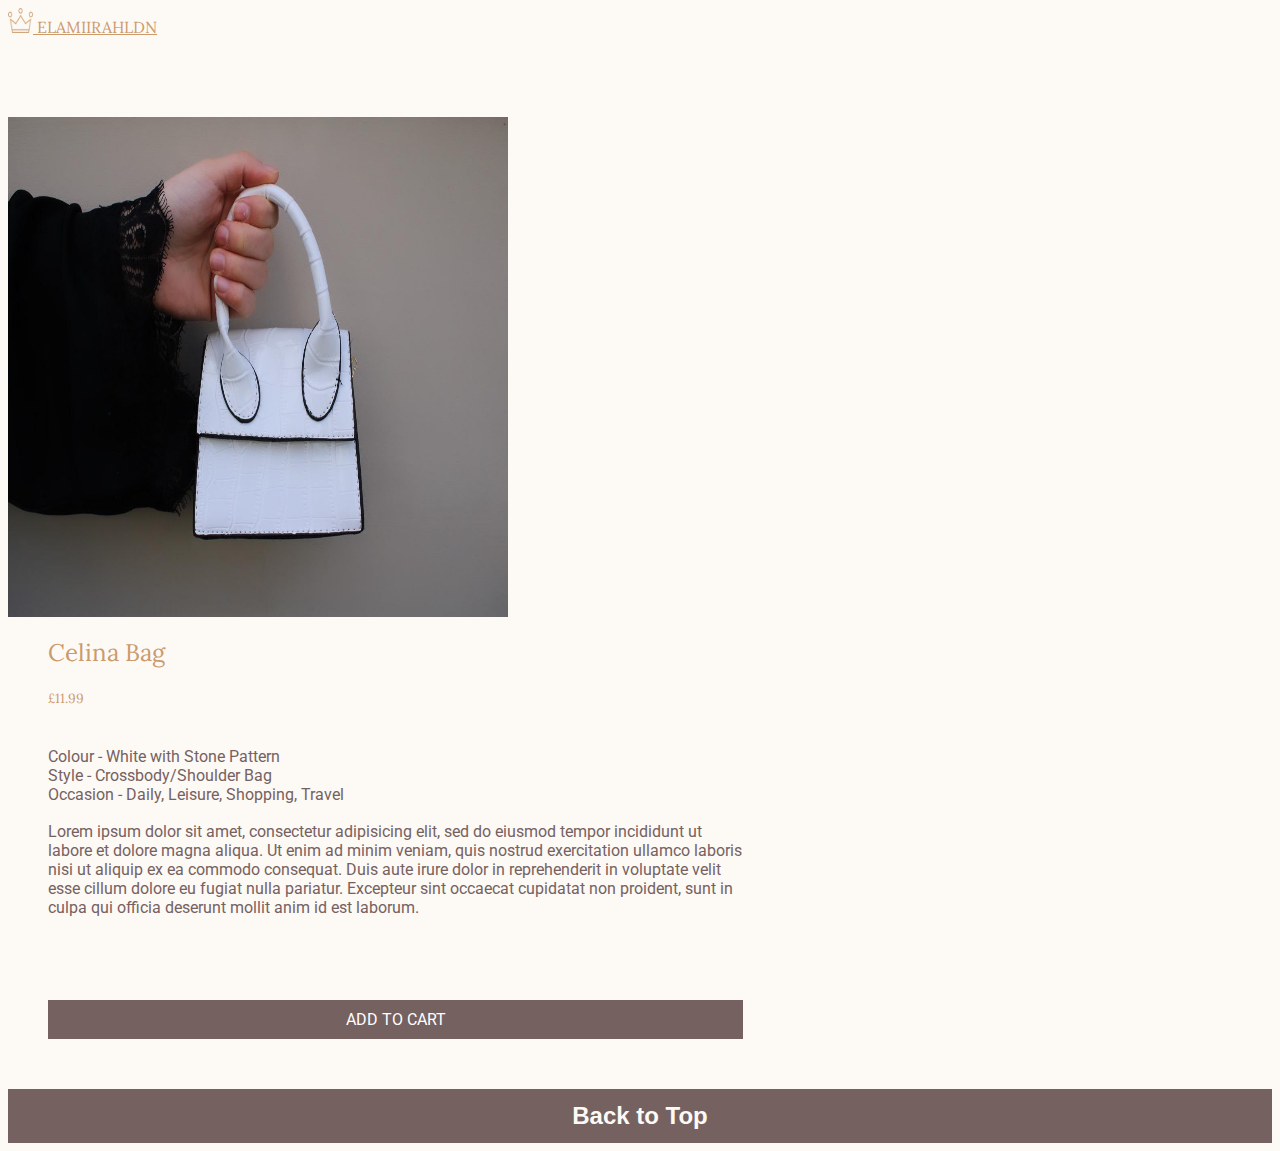
<file: ElAmiirahLDN/product-page-celina.html>
<html>

<head>
  <meta charset="UTF-8">
  <meta name="viewport" content="width=device-width, initial-scale=1.0">
  <meta http-equiv="X-UA-Compatible" content="ie=edge">



  <!--Bootstrap Scripts-->
  <link href="https://cdn.jsdelivr.net/npm/bootstrap@5.0.1/dist/css/bootstrap.min.css" rel="stylesheet" integrity="sha384-+0n0xVW2eSR5OomGNYDnhzAbDsOXxcvSN1TPprVMTNDbiYZCxYbOOl7+AMvyTG2x" crossorigin="anonymous">
  <script src="https://cdn.jsdelivr.net/npm/bootstrap@5.0.1/dist/js/bootstrap.bundle.min.js" integrity="sha384-gtEjrD/SeCtmISkJkNUaaKMoLD0//ElJ19smozuHV6z3Iehds+3Ulb9Bn9Plx0x4" crossorigin="anonymous"></script>

  <!--Fonts-->
  <link rel="preconnect" href="https://fonts.gstatic.com">
  <link href="https://fonts.googleapis.com/css2?family=Roboto:wght@100;300&display=swap" rel="stylesheet">
  <link href="https://fonts.googleapis.com/css2?family=Lora:ital,wght@0,400;0,500;1,400&display=swap" rel="stylesheet">

  <!--CSS stylesheet-->
  <link rel="stylesheet" href="styles.css">

  <title>ElAmiirahLDN</title>
</head>

<body>

  <!--Navbar-->
  <nav class="topbar navbar">
    <div class="container-fluid">
      <a class="navbar-brand" href="index.html">
        <img src="images/ElAmiirahLDN-30x30.png" alt="" width="25" height="25" class="d-inline-block align-text-top"> ELAMIIRAHLDN</a>
    </div>
  </nav>

<!-- Photo -->

<div class="main-content container-fluid container-md container-sm">

  <div class=" row align-items-start">
    <div class="col">
    <img class="" src="images/Celina.jpeg" width="500" height="500">
    </div>

    <div class="col">

<!-- Item Description -->

    <ul class="item-description">
      <h2 class="item-title">Celina Bag</h2>
      <h5 class="item-price">£11.99</h5>
      <br>
      <li>Colour - White with Stone Pattern</li>
      <li>Style - Crossbody/Shoulder Bag</li>
      <li>Occasion - Daily, Leisure, Shopping, Travel</li>
      <br>
      <li><p>Lorem ipsum dolor sit amet, consectetur adipisicing elit, sed do eiusmod tempor incididunt ut labore et dolore magna aliqua. Ut enim ad minim veniam, quis nostrud exercitation ullamco laboris nisi ut aliquip ex ea commodo consequat. Duis aute irure dolor in reprehenderit in voluptate velit esse cillum dolore eu fugiat nulla pariatur. Excepteur sint occaecat cupidatat non proident, sunt in culpa qui officia deserunt mollit anim id est laborum.
      </p></li>
      <br>
      <a href=""><li class="buy-button">ADD TO CART</li></a>
    </ul>

    </div>
  </div>
</div>
<h2 class="return"><a class = "return" href="#">Back to Top</a></h2>

</body>

</html>
</file>
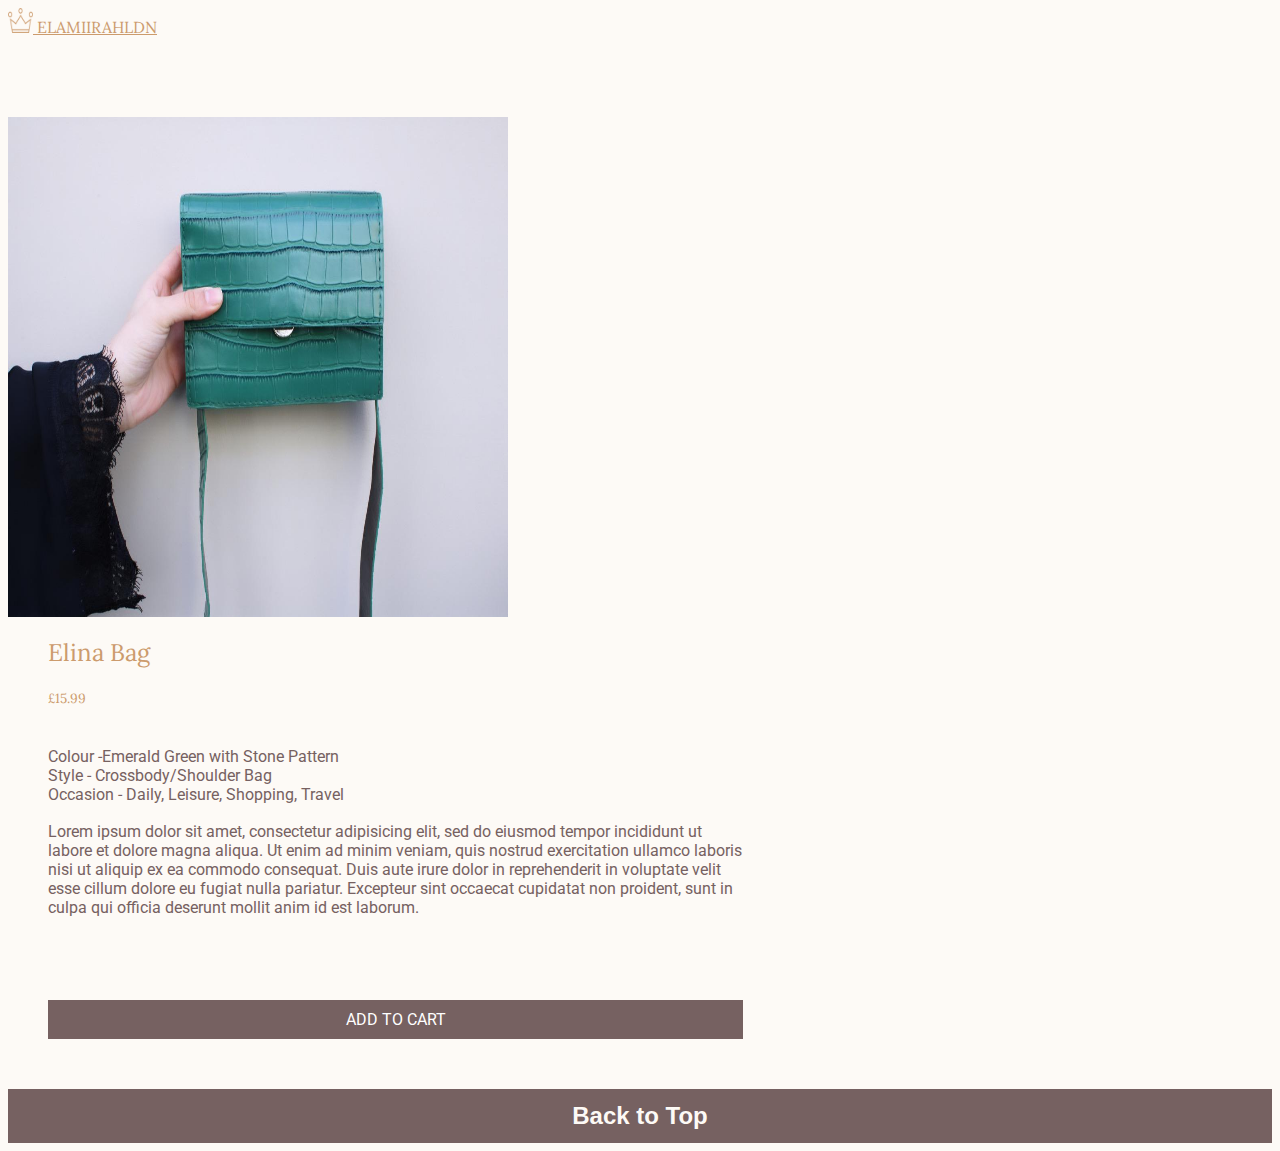
<file: ElAmiirahLDN/product-page-elina-collection.html>
<html>

<head>
  <meta charset="UTF-8">
  <meta name="viewport" content="width=device-width, initial-scale=1.0">
  <meta http-equiv="X-UA-Compatible" content="ie=edge">



  <!--Bootstrap Scripts-->
  <link href="https://cdn.jsdelivr.net/npm/bootstrap@5.0.1/dist/css/bootstrap.min.css" rel="stylesheet" integrity="sha384-+0n0xVW2eSR5OomGNYDnhzAbDsOXxcvSN1TPprVMTNDbiYZCxYbOOl7+AMvyTG2x" crossorigin="anonymous">
  <script src="https://cdn.jsdelivr.net/npm/bootstrap@5.0.1/dist/js/bootstrap.bundle.min.js" integrity="sha384-gtEjrD/SeCtmISkJkNUaaKMoLD0//ElJ19smozuHV6z3Iehds+3Ulb9Bn9Plx0x4" crossorigin="anonymous"></script>

  <!--Fonts-->
  <link rel="preconnect" href="https://fonts.gstatic.com">
  <link href="https://fonts.googleapis.com/css2?family=Roboto:wght@100;300&display=swap" rel="stylesheet">
  <link href="https://fonts.googleapis.com/css2?family=Lora:ital,wght@0,400;0,500;1,400&display=swap" rel="stylesheet">

  <!--CSS stylesheet-->
  <link rel="stylesheet" href="styles.css">

  <title>ElAmiirahLDN</title>
</head>

<body>

  <!--Navbar-->
  <nav class="topbar navbar">
    <div class="container-fluid">
      <a class="navbar-brand" href="index.html">
        <img src="images/ElAmiirahLDN-30x30.png" alt="" width="25" height="25" class="d-inline-block align-text-top"> ELAMIIRAHLDN</a>
    </div>
  </nav>

<!-- Photo -->

<div class="main-content container-fluid container-md container-sm">

  <div class=" row align-items-start">
    <div class="col">
    <img class="" src="images/Arwa.jpeg" width="500" height="500">
    </div>

    <div class="col">

<!-- Item Description -->

    <ul class="item-description">
      <h2 class="item-title">Elina Bag</h2>
      <h5 class="item-price">£15.99</h5>
      <br>
      <li>Colour -Emerald Green with Stone Pattern</li>
      <li>Style - Crossbody/Shoulder Bag</li>
      <li>Occasion - Daily, Leisure, Shopping, Travel</li>
      <br>
      <li><p>Lorem ipsum dolor sit amet, consectetur adipisicing elit, sed do eiusmod tempor incididunt ut labore et dolore magna aliqua. Ut enim ad minim veniam, quis nostrud exercitation ullamco laboris nisi ut aliquip ex ea commodo consequat. Duis aute irure dolor in reprehenderit in voluptate velit esse cillum dolore eu fugiat nulla pariatur. Excepteur sint occaecat cupidatat non proident, sunt in culpa qui officia deserunt mollit anim id est laborum.
      </p></li>
      <br>
      <a href=""><li class="buy-button">ADD TO CART</li></a>
    </ul>

    </div>
  </div>
</div>
<h2 class="return"><a class = "return" href="#">Back to Top</a></h2>

</body>

</html>
</file>
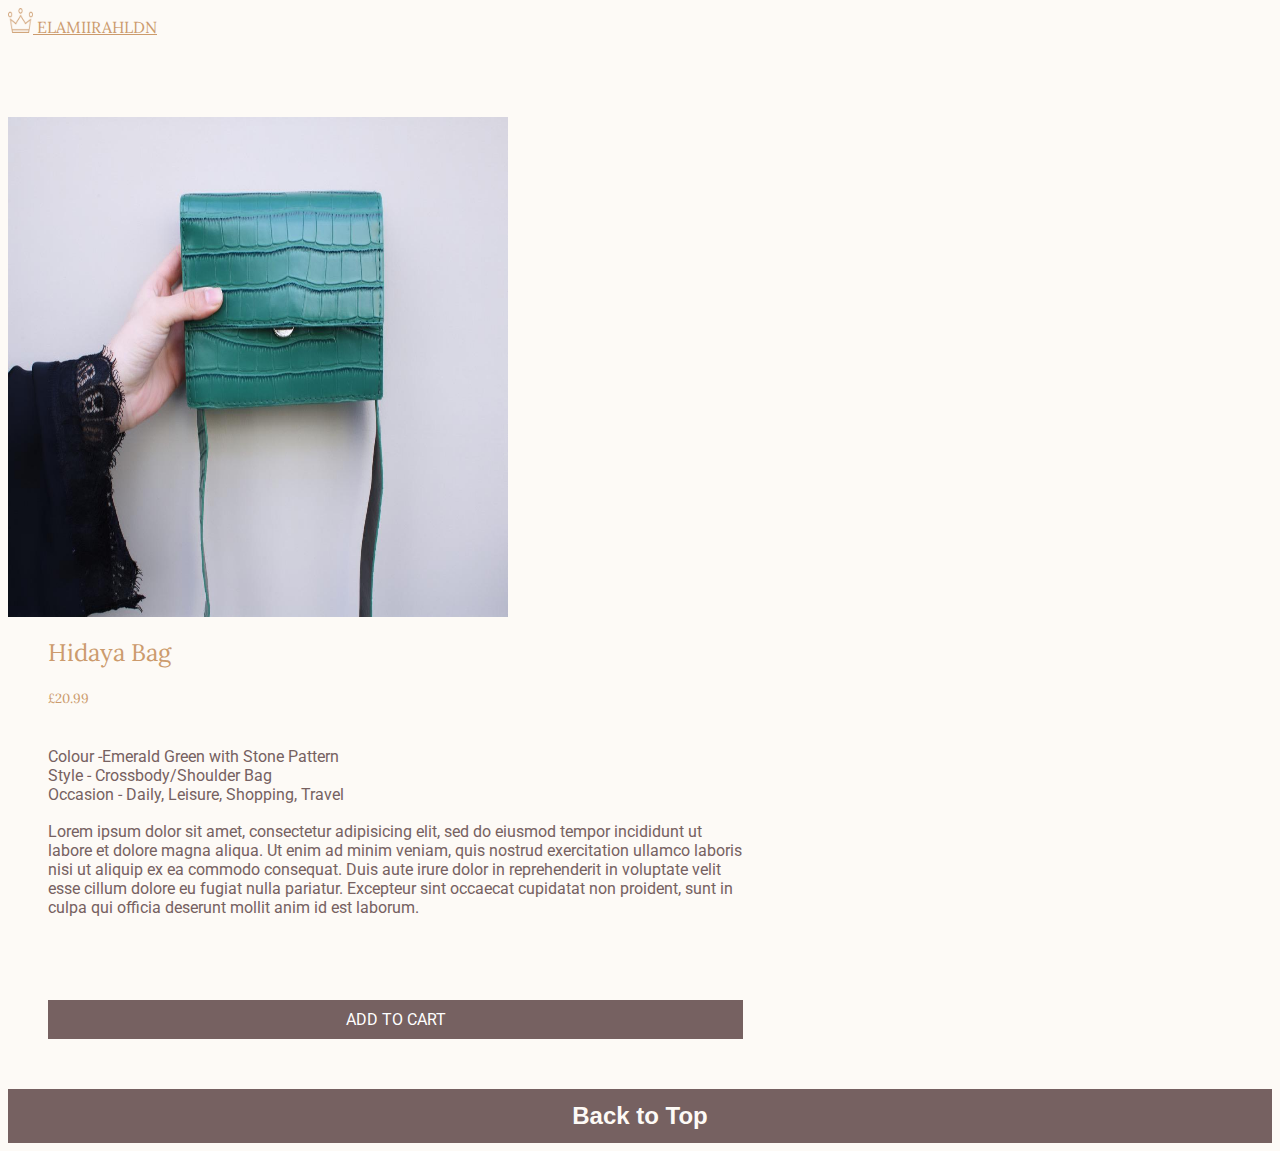
<file: ElAmiirahLDN/product-page-hidaya.html>
<html>

<head>
  <meta charset="UTF-8">
  <meta name="viewport" content="width=device-width, initial-scale=1.0">
  <meta http-equiv="X-UA-Compatible" content="ie=edge">



  <!--Bootstrap Scripts-->
  <link href="https://cdn.jsdelivr.net/npm/bootstrap@5.0.1/dist/css/bootstrap.min.css" rel="stylesheet" integrity="sha384-+0n0xVW2eSR5OomGNYDnhzAbDsOXxcvSN1TPprVMTNDbiYZCxYbOOl7+AMvyTG2x" crossorigin="anonymous">
  <script src="https://cdn.jsdelivr.net/npm/bootstrap@5.0.1/dist/js/bootstrap.bundle.min.js" integrity="sha384-gtEjrD/SeCtmISkJkNUaaKMoLD0//ElJ19smozuHV6z3Iehds+3Ulb9Bn9Plx0x4" crossorigin="anonymous"></script>

  <!--Fonts-->
  <link rel="preconnect" href="https://fonts.gstatic.com">
  <link href="https://fonts.googleapis.com/css2?family=Roboto:wght@100;300&display=swap" rel="stylesheet">
  <link href="https://fonts.googleapis.com/css2?family=Lora:ital,wght@0,400;0,500;1,400&display=swap" rel="stylesheet">

  <!--CSS stylesheet-->
  <link rel="stylesheet" href="styles.css">

  <title>ElAmiirahLDN</title>
</head>

<body>

  <!--Navbar-->
  <nav class="topbar navbar">
    <div class="container-fluid">
      <a class="navbar-brand" href="index.html">
        <img src="images/ElAmiirahLDN-30x30.png" alt="" width="25" height="25" class="d-inline-block align-text-top"> ELAMIIRAHLDN</a>
    </div>
  </nav>

<!-- Photo -->

<div class="main-content container-fluid container-md container-sm">

  <div class=" row align-items-start">
    <div class="col">
    <img class="" src="images/Arwa.jpeg" width="500" height="500">
    </div>

    <div class="col">

<!-- Item Description -->

    <ul class="item-description">
      <h2 class="item-title">Hidaya Bag</h2>
      <h5 class="item-price">£20.99</h5>
      <br>
      <li>Colour -Emerald Green with Stone Pattern</li>
      <li>Style - Crossbody/Shoulder Bag</li>
      <li>Occasion - Daily, Leisure, Shopping, Travel</li>
      <br>
      <li><p>Lorem ipsum dolor sit amet, consectetur adipisicing elit, sed do eiusmod tempor incididunt ut labore et dolore magna aliqua. Ut enim ad minim veniam, quis nostrud exercitation ullamco laboris nisi ut aliquip ex ea commodo consequat. Duis aute irure dolor in reprehenderit in voluptate velit esse cillum dolore eu fugiat nulla pariatur. Excepteur sint occaecat cupidatat non proident, sunt in culpa qui officia deserunt mollit anim id est laborum.
      </p></li>
      <br>
      <a href=""><li class="buy-button">ADD TO CART</li></a>
    </ul>

    </div>
  </div>
</div>
<h2 class="return"><a class = "return" href="#">Back to Top</a></h2>

</body>

</html>
</file>
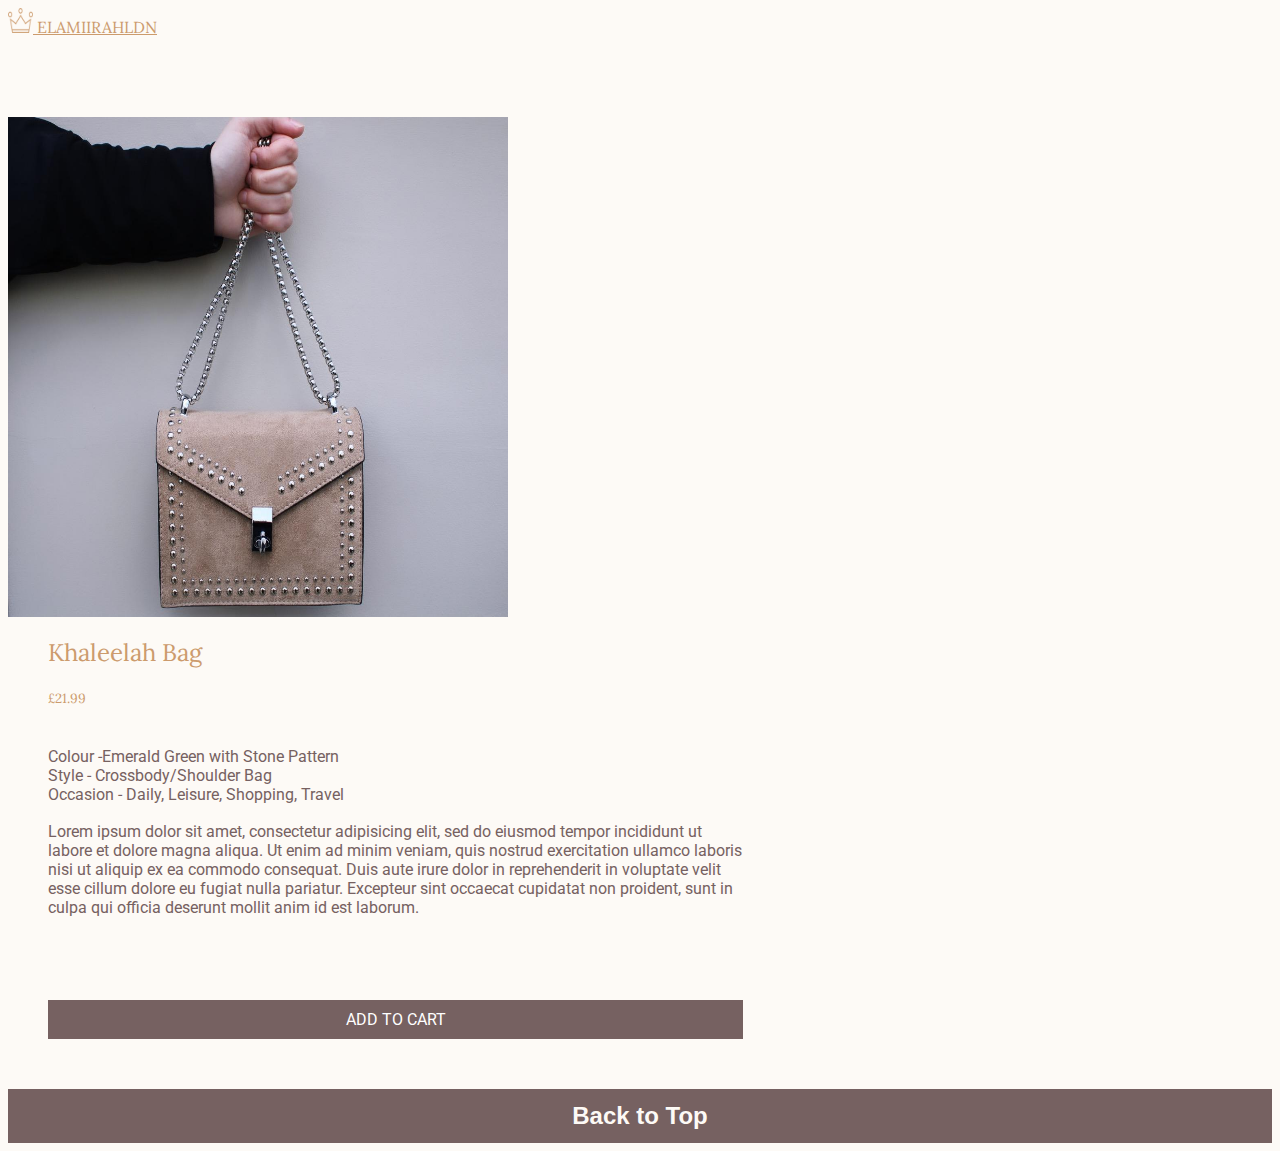
<file: ElAmiirahLDN/product-page-kaleelah.html>
<html>

<head>
  <meta charset="UTF-8">
  <meta name="viewport" content="width=device-width, initial-scale=1.0">
  <meta http-equiv="X-UA-Compatible" content="ie=edge">



  <!--Bootstrap Scripts-->
  <link href="https://cdn.jsdelivr.net/npm/bootstrap@5.0.1/dist/css/bootstrap.min.css" rel="stylesheet" integrity="sha384-+0n0xVW2eSR5OomGNYDnhzAbDsOXxcvSN1TPprVMTNDbiYZCxYbOOl7+AMvyTG2x" crossorigin="anonymous">
  <script src="https://cdn.jsdelivr.net/npm/bootstrap@5.0.1/dist/js/bootstrap.bundle.min.js" integrity="sha384-gtEjrD/SeCtmISkJkNUaaKMoLD0//ElJ19smozuHV6z3Iehds+3Ulb9Bn9Plx0x4" crossorigin="anonymous"></script>

  <!--Fonts-->
  <link rel="preconnect" href="https://fonts.gstatic.com">
  <link href="https://fonts.googleapis.com/css2?family=Roboto:wght@100;300&display=swap" rel="stylesheet">
  <link href="https://fonts.googleapis.com/css2?family=Lora:ital,wght@0,400;0,500;1,400&display=swap" rel="stylesheet">

  <!--CSS stylesheet-->
  <link rel="stylesheet" href="styles.css">

  <title>ElAmiirahLDN</title>
</head>

<body>

  <!--Navbar-->
  <nav class="topbar navbar">
    <div class="container-fluid">
      <a class="navbar-brand" href="index.html">
        <img src="images/ElAmiirahLDN-30x30.png" alt="" width="25" height="25" class="d-inline-block align-text-top"> ELAMIIRAHLDN</a>
    </div>
  </nav>

<!-- Photo -->

<div class="main-content container-fluid container-md container-sm">

  <div class=" row align-items-start">
    <div class="col">
    <img class="" src="images/Kaleelah.jpeg" width="500" height="500">
    </div>

    <div class="col">

<!-- Item Description -->

    <ul class="item-description">
      <h2 class="item-title">Khaleelah Bag</h2>
      <h5 class="item-price">£21.99</h5>
      <br>
      <li>Colour -Emerald Green with Stone Pattern</li>
      <li>Style - Crossbody/Shoulder Bag</li>
      <li>Occasion - Daily, Leisure, Shopping, Travel</li>
      <br>
      <li><p>Lorem ipsum dolor sit amet, consectetur adipisicing elit, sed do eiusmod tempor incididunt ut labore et dolore magna aliqua. Ut enim ad minim veniam, quis nostrud exercitation ullamco laboris nisi ut aliquip ex ea commodo consequat. Duis aute irure dolor in reprehenderit in voluptate velit esse cillum dolore eu fugiat nulla pariatur. Excepteur sint occaecat cupidatat non proident, sunt in culpa qui officia deserunt mollit anim id est laborum.
      </p></li>
      <br>
      <a href=""><li class="buy-button">ADD TO CART</li></a>
    </ul>

    </div>
  </div>
</div>
<h2 class="return"><a class = "return" href="#">Back to Top</a></h2>

</body>

</html>
</file>
<file: styles.css>
h5,h3,h2, p{
    font-family: 'Lora', serif;
}

li{
  font-family: 'Roboto', sans-serif;
}

h3{
  padding: 15px;
  font-size: 1rem;
  font-weight: 300;
  text-align: center;
}



body{
  background-color: #fdfaf6;
}

hr{
  height: 12px;
   border: 0;
   box-shadow: inset 0 12px 12px -12px rgba(0, 0, 0, 0.5);
}


  a.navbar-brand{
   font-family: 'Lora', serif;
   color: rgba(204, 155, 109, 1);

 }


.shopping-cart{
  position: absolute;

  right:40px;
}


 .d-md-block{
   bottom: 0px;
   left:auto;
   right:auto;
   height: 150px;
   width:100%;
   background-image: -webkit-linear-gradient(rgba(0,0,0,0), rgba(0,0,0,1));
   background-image: -o-linear-gradient(rgba(0,0,0,0), rgba(0,0,0,1));
   background-image: linear-gradient(rgba(0,0,0,0), rgba(0,0,0,1));

 }


.main-content{
  margin-top: 80px;
  width:55%;
}

.topbar{
  background-color: #fdfaf6;

}


.carousel-image{

  height: 700px;
  object-fit: cover;
  object-position: 0% 85%;

}

.subtitle{
  margin-bottom:50px;
}

.navbar-text{
  text-decoration: none;
  color: #766161;
}

.navbar-text:hover{
    color: #cc9b6d;
}




img.shop-content-image, p{

  display: block;
  width: 250px;
  margin-left: auto;
  margin-right: auto;


}


.return {
  margin: 50px 0 0 0;
  padding-bottom: 0;
}


a.return{
  padding: 1%;
  display: block;
  text-align: center;
  font-family: sans-serif;
  text-decoration: none;
  color: #fdfaf6;
  background-color: #766161;

}

.return :hover{
    color: #fdfaf6;
}



/**item-page**/

.item-title{
  font-weight: 400;
  text-align: left;
  color: rgba(204, 155, 109, 1);
}

.item-price{
  font-weight: 400;
  text-align: left;
  color: rgba(204, 155, 109, 1);

}


.item-description{
  width: 100%;
  left: 49%;
  list-style: none;
  color: #766161;
}


li > p {
  font-family: 'Roboto', sans-serif;
  width:100%;
  margin: 0;
}

.buy-button{
  margin-top: 65px;
  display: block;
  padding: 10px;
  text-align: center;
  color:white;
  background-color: #766161;
}

ul > a {
  text-decoration: none;
}
</file>
<file: ElAmiirahLDN/styles.css>
h5,h3,h2, p{
    font-family: 'Lora', serif;
}

li{
  font-family: 'Roboto', sans-serif;
}

h3{
  padding: 15px;
  font-size: 1rem;
  font-weight: 300;
  text-align: center;
}



body{
  background-color: #fdfaf6;
}

hr{
  height: 12px;
   border: 0;
   box-shadow: inset 0 12px 12px -12px rgba(0, 0, 0, 0.5);
}


  a.navbar-brand{
   font-family: 'Lora', serif;
   color: rgba(204, 155, 109, 1);

 }


.shopping-cart{
  position: absolute;
  top:15px;
  width:110px;
  right:0px;
}


 .d-md-block{
   bottom: 0px;
   left:auto;
   right:auto;
   height: 150px;
   width:100%;
   background-image: -webkit-linear-gradient(rgba(0,0,0,0), rgba(0,0,0,1));
   background-image: -o-linear-gradient(rgba(0,0,0,0), rgba(0,0,0,1));
   background-image: linear-gradient(rgba(0,0,0,0), rgba(0,0,0,1));

 }


.main-content{
  margin-top: 80px;
  width:55%;
}

.topbar{
  background-color: #fdfaf6;

}


.carousel-image{

  height: 700px;
  object-fit: cover;
  object-position: 0% 85%;

}

.subtitle{
  margin-bottom:50px;
}

.navbar-text{
  text-decoration: none;
  color: #766161;
}

.navbar-text:hover{
    color: #cc9b6d;
}




img.shop-content-image, p{

  display: block;
  width: 250px;
  margin-left: auto;
  margin-right: auto;


}


.return {
  margin: 50px 0 0 0;
  padding-bottom: 0;
}


a.return{
  padding: 1%;
  display: block;
  text-align: center;
  font-family: sans-serif;
  text-decoration: none;
  color: #fdfaf6;
  background-color: #766161;

}

.return :hover{
    color: #fdfaf6;
}



/**item-page**/

.item-title{
  font-weight: 400;
  text-align: left;
  color: rgba(204, 155, 109, 1);
}

.item-price{
  font-weight: 400;
  text-align: left;
  color: rgba(204, 155, 109, 1);

}


.item-description{
  width: 100%;
  left: 49%;
  list-style: none;
  color: #766161;
}


li > p {
  font-family: 'Roboto', sans-serif;
  width:100%;
  margin: 0;
}

.buy-button{
  margin-top: 65px;
  display: block;
  padding: 10px;
  text-align: center;
  color:white;
  background-color: #766161;
}

ul > a {
  text-decoration: none;
}
</file>
